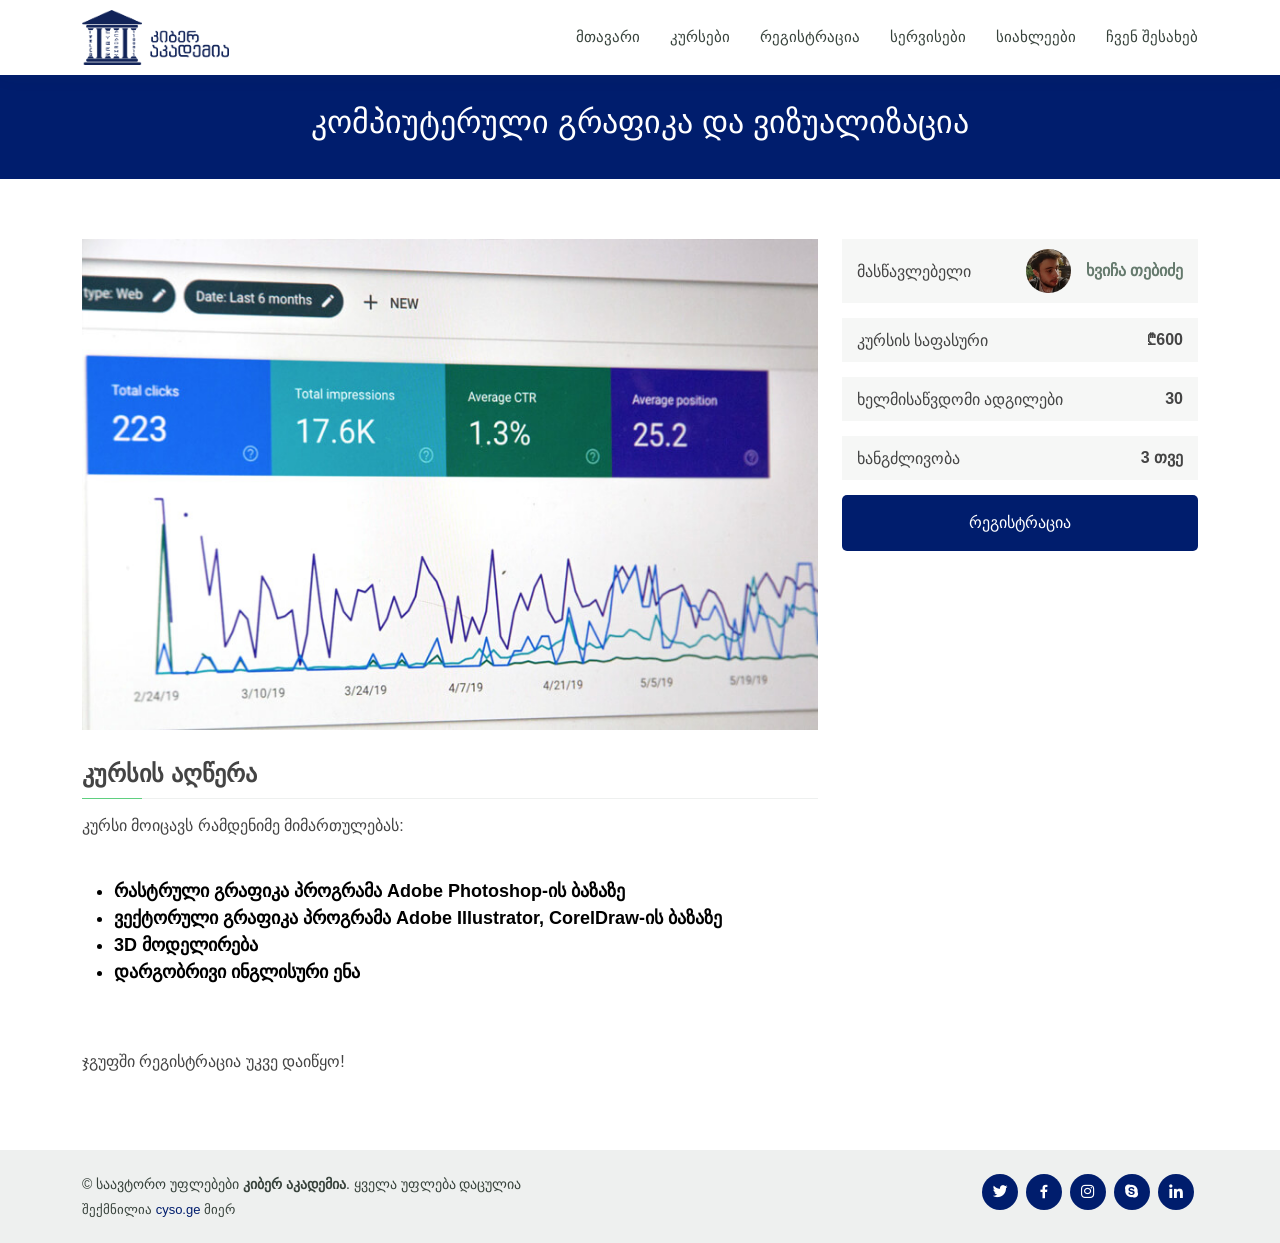
<file: computer-graphics-and-visualization.html>
<!DOCTYPE html>
<html lang="en">
  <head>
    <meta charset="utf-8" />
    <meta content="width=device-width, initial-scale=1.0" name="viewport" />

    <title>კომპიუტერული გრაფიკა და ვიზუალიზაცია - კიბერ აკადემია</title>
    <meta content="" name="description" />
    <meta content="" name="keywords" />

   
    <link
      href="https://scontent.ftbs6-2.fna.fbcdn.net/v/t1.6435-9/81455923_109970497196333_2400546003003375616_n.png?_nc_cat=109&ccb=1-5&_nc_sid=09cbfe&_nc_ohc=VAE3yk2oRosAX9ihmtq&_nc_ht=scontent.ftbs6-2.fna&oh=00_AT_U9pekPYX1jWx03bAO8-Yqa55BhMHHwJeGnOF30isZAA&oe=620E0287"
      rel="icon"
    />
    <link href="assets/img/apple-touch-icon.png" rel="apple-touch-icon" />

    <link
      href="https://fonts.googleapis.com/css?family=Open+Sans:300,300i,400,400i,600,600i,700,700i|Raleway:300,300i,400,400i,500,500i,600,600i,700,700i|Poppins:300,300i,400,400i,500,500i,600,600i,700,700i"
      rel="stylesheet"
    />

    <link href="assets/vendor/animate.css/animate.min.css" rel="stylesheet" />
    <link href="assets/vendor/aos/aos.css" rel="stylesheet" />
    <link
      href="assets/vendor/bootstrap/css/bootstrap.min.css"
      rel="stylesheet"
    />
    <link
      href="assets/vendor/bootstrap-icons/bootstrap-icons.css"
      rel="stylesheet"
    />
    <link href="assets/vendor/boxicons/css/boxicons.min.css" rel="stylesheet" />
    <link href="assets/vendor/remixicon/remixicon.css" rel="stylesheet" />
    <link href="assets/vendor/swiper/swiper-bundle.min.css" rel="stylesheet" />

    <link href="assets/css/style.css" rel="stylesheet" />
  </head>

  <body>
    <header id="header" class="fixed-top">
      <div class="container d-flex align-items-center">
        <h1 class="logo me-auto">
          <a href="index.html" style="color: #001d6d" class="mrgvlovani-caps"
            ><img src="./assets/img/logo.png" style="max-height: 55px"
          /></a>
        </h1>

        <nav id="navbar" class="navbar order-last order-lg-0">
          <ul>
            <li><a href="index.html">მთავარი</a></li>
            <li><a href="courses.html">კურსები</a></li>
            <li><a href="registration.html">რეგისტრაცია</a></li>
            <li><a href="service.html">სერვისები</a></li>
            <li><a href="events.html">სიახლეები</a></li>
            <li><a href="trainers.html">ჩვენ შესახებ</a></li>
          </ul>
          <i class="bi bi-list mobile-nav-toggle"></i>
        </nav>
      </div>
    </header>

    <main id="main">
      <!-- ======= Breadcrumbs ======= -->
      <div style="background: #001d6d" class="breadcrumbs" data-aos="fade-in">
        <div class="container">
          <h2>კომპიუტერული გრაფიკა და ვიზუალიზაცია</h2>
        </div>
      </div>
      <!-- End Breadcrumbs -->

      <!-- ======= Cource Details Section ======= -->
      <section id="course-details" class="course-details">
        <div class="container" data-aos="fade-up">
          <div class="row">
            <div class="col-lg-8">
              <img
                src="./assets/img/course-2.jpg"
                class="img-fluid"
                alt=""
              />
              <h3>კურსის აღწერა</h3>
              <p>
                კურსი მოიცავს რამდენიმე მიმართულებას:
                <br/><br/>
                <ul>
                    <li style="font-size: large; font-weight: bold; color: black;">რასტრული გრაფიკა პროგრამა Adobe Photoshop-ის ბაზაზე</li>
                    <li style="font-size: large; font-weight: bold; color: black;">ვექტორული გრაფიკა პროგრამა Adobe Illustrator, CorelDraw-ის ბაზაზე</li>
                    <li style="font-size: large; font-weight: bold; color: black;">3D მოდელირება</li>
                    <li style="font-size: large; font-weight: bold; color: black;">დარგობრივი ინგლისური ენა</li>
                </ul>
                <br/><br/>
                ჯგუფში რეგისტრაცია უკვე დაიწყო!
              </p>
            </div>
            <div class="col-lg-4">
              <div
                class="course-info d-flex justify-content-between align-items-center"
              >
                <h5>მასწავლებელი</h5>
                <p><a href="#"><img src="assets/img/110252199_2190086067804852_1660726219553345180_n.png" style="height: 44px; margin-right: 15px; border-radius: 50%;" />ხვიჩა თებიძე </a></p>
              </div>

              <div
                class="course-info d-flex justify-content-between align-items-center"
              >
                <h5>კურსის საფასური</h5>
                <p>₾600</p>
              </div>

              <div
                class="course-info d-flex justify-content-between align-items-center"
              >
                <h5>ხელმისაწვდომი ადგილები</h5>
                <p>30</p>
              </div>

              <div
                class="course-info d-flex justify-content-between align-items-center"
              >
                <h5>ხანგძლივობა</h5>
                <p>3 თვე</p>
              </div>
            <a href="./registration.html"><button style="background-color: #001d6d;border: none;outline: none; border-radius: 5px; color: white; padding: 1rem; width: 100%;">რეგისტრაცია</button></a>

            </div>
          </div>
        </div>
      </section>

      <footer id="footer">
        <div class="container d-md-flex py-4">
          <div class="me-md-auto text-center text-md-start">
            <div class="copyright">
              &copy; საავტორო უფლებები <strong><span>კიბერ აკადემია</span></strong
              >. ყველა უფლება დაცულია
            </div>
            <div class="credits">
              შექმნილია
              <a style="color: #001d6d" href="https://cyso.ge">cyso.ge</a> მიერ
            </div>
          </div>
          <div class="social-links text-center text-md-right pt-3 pt-md-0">
            <a style="background: #001d6d" href="#" class="twitter"
              ><i class="bx bxl-twitter"></i
            ></a>
            <a
              style="background: #001d6d"
              href="https://www.facebook.com/ltdcyberacademy/"
              class="facebook"
              ><i class="bx bxl-facebook"></i
            ></a>
            <a style="background: #001d6d" href="#" class="instagram"
              ><i class="bx bxl-instagram"></i
            ></a>
            <a style="background: #001d6d" href="#" class="google-plus"
              ><i class="bx bxl-skype"></i
            ></a>
            <a
              style="background: #001d6d"
              href="https://www.linkedin.com/company/cyber-academy-%E1%83%99%E1%83%98%E1%83%91%E1%83%94%E1%83%A0-%E1%83%90%E1%83%99%E1%83%90%E1%83%93%E1%83%94%E1%83%9B%E1%83%98%E1%83%90"
              class="linkedin"
              ><i class="bx bxl-linkedin"></i
            ></a>
          </div>
        </div>
      </footer>

    <div id="preloader">
      <img
      src="assets/img/271548024_1246367085856266_7676864575837123468_n.png"
      style="z-index: 999999999999999999999999999999; height: 150px"
    />
    </div>
    <a
      href="#"
      class="back-to-top d-flex align-items-center justify-content-center"
      ><i class="bi bi-arrow-up-short"></i
    ></a>

    <!-- Vendor JS Files -->
    <script src="assets/vendor/purecounter/purecounter.js"></script>
    <script src="assets/vendor/aos/aos.js"></script>
    <script src="assets/vendor/bootstrap/js/bootstrap.bundle.min.js"></script>
    <script src="assets/vendor/swiper/swiper-bundle.min.js"></script>
    <script src="assets/vendor/php-email-form/validate.js"></script>

    <!-- Template Main JS File -->
    <script src="assets/js/main.js"></script>
  </body>
</html>
</file>
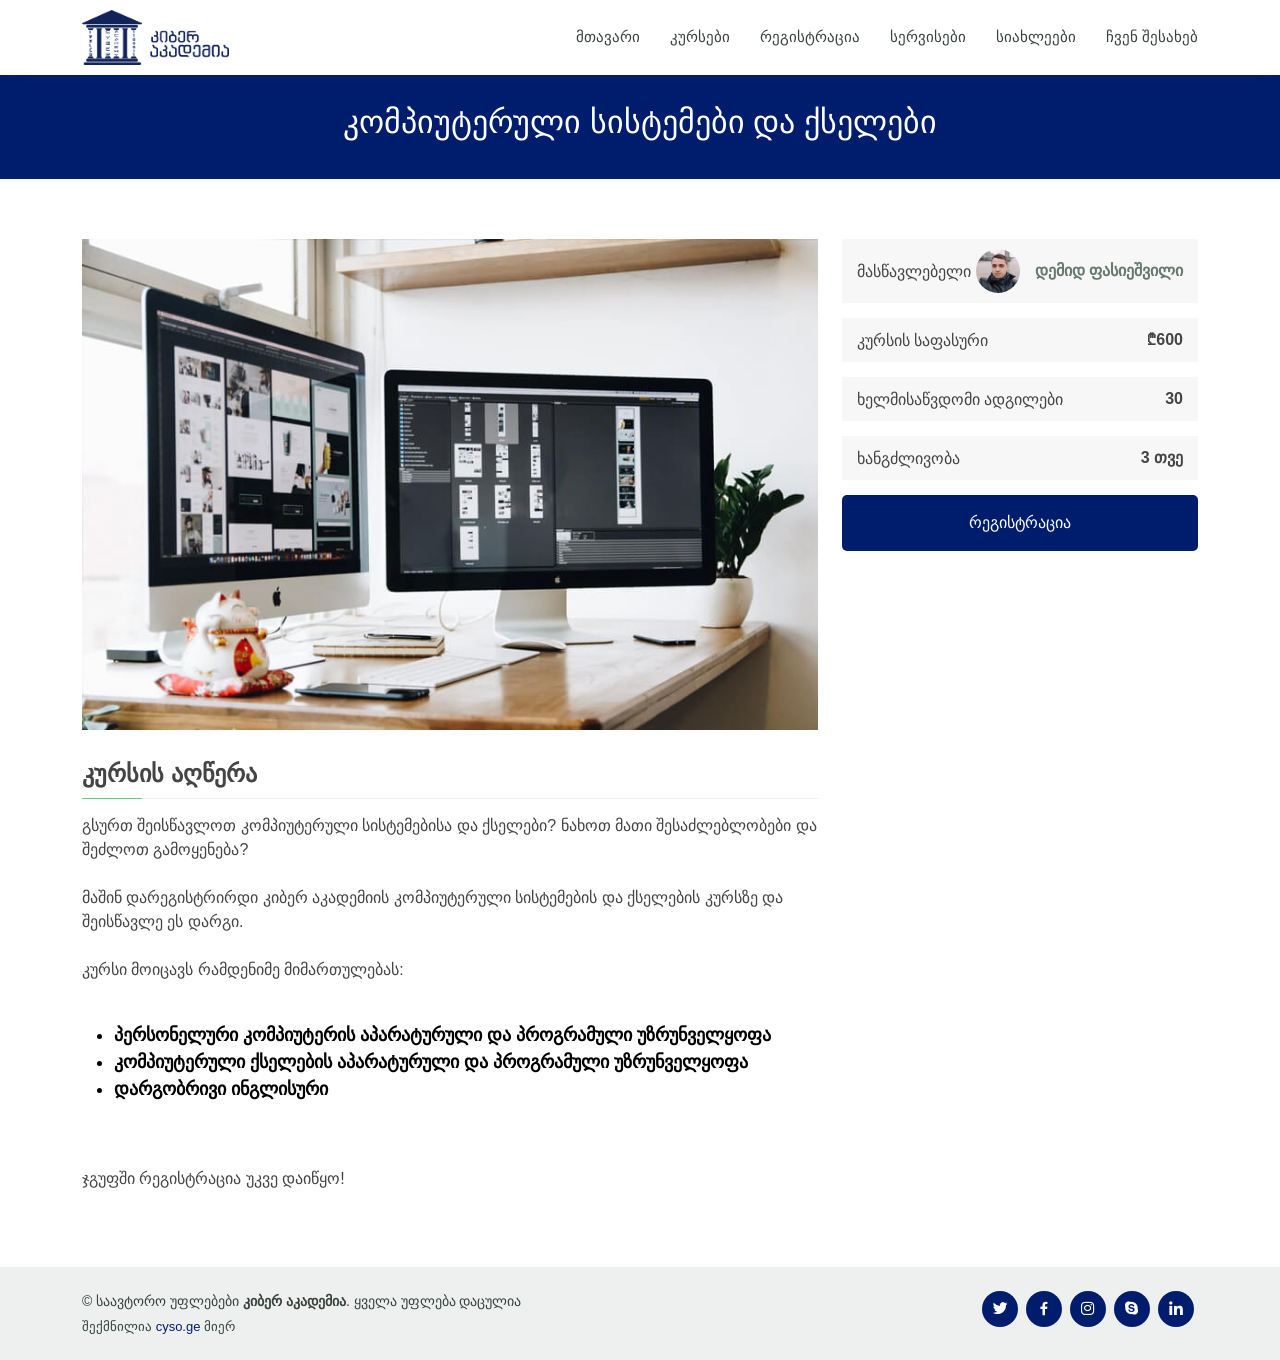
<file: computer-systems-and-networks.html>
<!DOCTYPE html>
<html lang="en">
  <head>
    <meta charset="utf-8" />
    <meta content="width=device-width, initial-scale=1.0" name="viewport" />

    <title>კომპიუტერული სისტემები და ქსელები - კიბერ აკადემია</title>
    <meta content="" name="description" />
    <meta content="" name="keywords" />

   
    <link
      href="https://scontent.ftbs6-2.fna.fbcdn.net/v/t1.6435-9/81455923_109970497196333_2400546003003375616_n.png?_nc_cat=109&ccb=1-5&_nc_sid=09cbfe&_nc_ohc=VAE3yk2oRosAX9ihmtq&_nc_ht=scontent.ftbs6-2.fna&oh=00_AT_U9pekPYX1jWx03bAO8-Yqa55BhMHHwJeGnOF30isZAA&oe=620E0287"
      rel="icon"
    />
    <link href="assets/img/apple-touch-icon.png" rel="apple-touch-icon" />

    <link
      href="https://fonts.googleapis.com/css?family=Open+Sans:300,300i,400,400i,600,600i,700,700i|Raleway:300,300i,400,400i,500,500i,600,600i,700,700i|Poppins:300,300i,400,400i,500,500i,600,600i,700,700i"
      rel="stylesheet"
    />

    <link href="assets/vendor/animate.css/animate.min.css" rel="stylesheet" />
    <link href="assets/vendor/aos/aos.css" rel="stylesheet" />
    <link
      href="assets/vendor/bootstrap/css/bootstrap.min.css"
      rel="stylesheet"
    />
    <link
      href="assets/vendor/bootstrap-icons/bootstrap-icons.css"
      rel="stylesheet"
    />
    <link href="assets/vendor/boxicons/css/boxicons.min.css" rel="stylesheet" />
    <link href="assets/vendor/remixicon/remixicon.css" rel="stylesheet" />
    <link href="assets/vendor/swiper/swiper-bundle.min.css" rel="stylesheet" />

    <link href="assets/css/style.css" rel="stylesheet" />
  </head>

  <body>
    <header id="header" class="fixed-top">
      <div class="container d-flex align-items-center">
        <h1 class="logo me-auto">
          <a href="index.html" style="color: #001d6d" class="mrgvlovani-caps"
            ><img src="./assets/img/logo.png" style="max-height: 55px"
          /></a>
        </h1>

        <nav id="navbar" class="navbar order-last order-lg-0">
          <ul>
            <li><a href="index.html">მთავარი</a></li>
            <li><a href="courses.html">კურსები</a></li>
            <li><a href="registration.html">რეგისტრაცია</a></li>
            <li><a href="service.html">სერვისები</a></li>
            <li><a href="events.html">სიახლეები</a></li>
            <li><a href="trainers.html">ჩვენ შესახებ</a></li>
          </ul>
          <i class="bi bi-list mobile-nav-toggle"></i>
        </nav>
      </div>
    </header>

    <main id="main">
      <!-- ======= Breadcrumbs ======= -->
      <div style="background: #001d6d" class="breadcrumbs" data-aos="fade-in">
        <div class="container">
          <h2>კომპიუტერული სისტემები და ქსელები</h2>
        </div>
      </div>
      <!-- End Breadcrumbs -->

      <!-- ======= Cource Details Section ======= -->
      <section id="course-details" class="course-details">
        <div class="container" data-aos="fade-up">
          <div class="row">
            <div class="col-lg-8">
              <img
                src="./assets/img/course-1.jpg"
                class="img-fluid"
                alt=""
              />
              <h3>კურსის აღწერა</h3>
              <p>
                გსურთ შეისწავლოთ კომპიუტერული სისტემებისა და ქსელები? ნახოთ მათი
                შესაძლებლობები და შეძლოთ გამოყენება?
                <br /><br />
                მაშინ დარეგისტრირდი კიბერ აკადემიის კომპიუტერული სისტემების და
                ქსელების კურსზე და შეისწავლე ეს დარგი.
                <br /><br />
                კურსი მოიცავს რამდენიმე მიმართულებას:
                <br/><br/>
                <ul>
                  <li style="font-size: large; font-weight: bold; color: black;">პერსონელური კომპიუტერის აპარატურული და პროგრამული უზრუნველყოფა</li>
                  <li style="font-size: large; font-weight: bold; color: black;">კომპიუტერული ქსელების აპარატურული და პროგრამული უზრუნველყოფა</li>
                  <li style="font-size: large; font-weight: bold; color: black;">დარგობრივი ინგლისური</li>
                </ul>
                <br/><br/>
                ჯგუფში რეგისტრაცია უკვე დაიწყო!
              </p>
            </div>
            <div class="col-lg-4">
              <div
                class="course-info d-flex justify-content-between align-items-center"
              >
                <h5>მასწავლებელი</h5>
                <p><a href="#"><img src="assets/img/demid-800x800.jpeg" style="height: 44px; margin-right: 15px; border-radius: 50%;" />დემიდ ფასიეშვილი </a></p>
              </div>

              <div
                class="course-info d-flex justify-content-between align-items-center"
              >
                <h5>კურსის საფასური</h5>
                <p>₾600</p>
              </div>

              <div
                class="course-info d-flex justify-content-between align-items-center"
              >
                <h5>ხელმისაწვდომი ადგილები</h5>
                <p>30</p>
              </div>

              <div
                class="course-info d-flex justify-content-between align-items-center"
              >
                <h5>ხანგძლივობა</h5>
                <p>3 თვე</p>
              </div>

            <a href="./registration.html"><button style="background-color: #001d6d;border: none;outline: none; border-radius: 5px; color: white; padding: 1rem; width: 100%;">რეგისტრაცია</button></a>
            </div>
          </div>
        </div>
      </section>

      <footer id="footer">
        <div class="container d-md-flex py-4">
          <div class="me-md-auto text-center text-md-start">
            <div class="copyright">
              &copy; საავტორო უფლებები <strong><span>კიბერ აკადემია</span></strong
              >. ყველა უფლება დაცულია
            </div>
            <div class="credits">
              შექმნილია
              <a style="color: #001d6d" href="https://cyso.ge">cyso.ge</a> მიერ
            </div>
          </div>
          <div class="social-links text-center text-md-right pt-3 pt-md-0">
            <a style="background: #001d6d" href="#" class="twitter"
              ><i class="bx bxl-twitter"></i
            ></a>
            <a
              style="background: #001d6d"
              href="https://www.facebook.com/ltdcyberacademy/"
              class="facebook"
              ><i class="bx bxl-facebook"></i
            ></a>
            <a style="background: #001d6d" href="#" class="instagram"
              ><i class="bx bxl-instagram"></i
            ></a>
            <a style="background: #001d6d" href="#" class="google-plus"
              ><i class="bx bxl-skype"></i
            ></a>
            <a
              style="background: #001d6d"
              href="https://www.linkedin.com/company/cyber-academy-%E1%83%99%E1%83%98%E1%83%91%E1%83%94%E1%83%A0-%E1%83%90%E1%83%99%E1%83%90%E1%83%93%E1%83%94%E1%83%9B%E1%83%98%E1%83%90"
              class="linkedin"
              ><i class="bx bxl-linkedin"></i
            ></a>
          </div>
        </div>
      </footer>

    <div id="preloader">
      <img
      src="assets/img/271548024_1246367085856266_7676864575837123468_n.png"
      style="z-index: 999999999999999999999999999999; height: 150px"
    />
    </div>
    <a
      href="#"
      class="back-to-top d-flex align-items-center justify-content-center"
      ><i class="bi bi-arrow-up-short"></i
    ></a>

    <!-- Vendor JS Files -->
    <script src="assets/vendor/purecounter/purecounter.js"></script>
    <script src="assets/vendor/aos/aos.js"></script>
    <script src="assets/vendor/bootstrap/js/bootstrap.bundle.min.js"></script>
    <script src="assets/vendor/swiper/swiper-bundle.min.js"></script>
    <script src="assets/vendor/php-email-form/validate.js"></script>

    <!-- Template Main JS File -->
    <script src="assets/js/main.js"></script>
  </body>
</html>
</file>
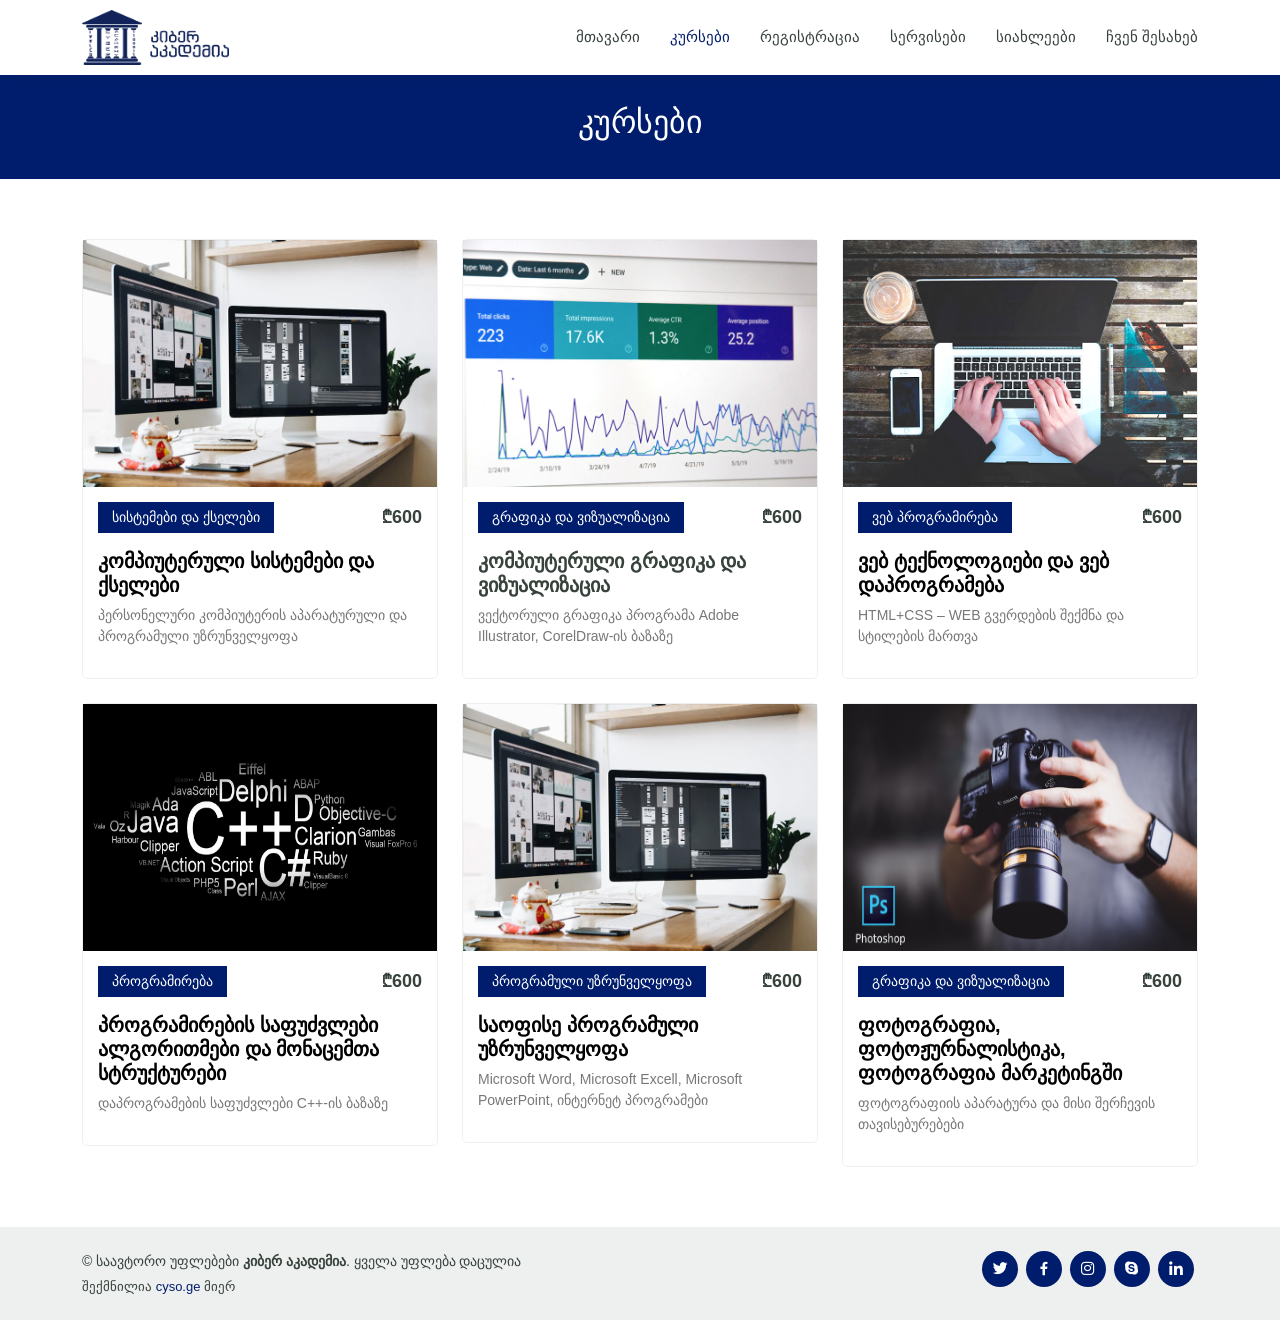
<file: courses.html>
<!DOCTYPE html>
<html lang="en">
  <head>
    <meta charset="utf-8" />
    <meta content="width=device-width, initial-scale=1.0" name="viewport" />

    <title>კურსები - კიბერ აკადემია</title>
    <meta content="" name="description" />
    <meta content="" name="keywords" />

    
    <link
      href="https://scontent.ftbs6-2.fna.fbcdn.net/v/t1.6435-9/81455923_109970497196333_2400546003003375616_n.png?_nc_cat=109&ccb=1-5&_nc_sid=09cbfe&_nc_ohc=VAE3yk2oRosAX9ihmtq&_nc_ht=scontent.ftbs6-2.fna&oh=00_AT_U9pekPYX1jWx03bAO8-Yqa55BhMHHwJeGnOF30isZAA&oe=620E0287"
      rel="icon"
    />
    <link href="assets/img/apple-touch-icon.png" rel="apple-touch-icon" />

    <link
      href="https://fonts.googleapis.com/css?family=Open+Sans:300,300i,400,400i,600,600i,700,700i|Raleway:300,300i,400,400i,500,500i,600,600i,700,700i|Poppins:300,300i,400,400i,500,500i,600,600i,700,700i"
      rel="stylesheet"
    />

    <link href="assets/vendor/animate.css/animate.min.css" rel="stylesheet" />
    <link href="assets/vendor/aos/aos.css" rel="stylesheet" />
    <link
      href="assets/vendor/bootstrap/css/bootstrap.min.css"
      rel="stylesheet"
    />
    <link
      href="assets/vendor/bootstrap-icons/bootstrap-icons.css"
      rel="stylesheet"
    />
    <link href="assets/vendor/boxicons/css/boxicons.min.css" rel="stylesheet" />
    <link href="assets/vendor/remixicon/remixicon.css" rel="stylesheet" />
    <link href="assets/vendor/swiper/swiper-bundle.min.css" rel="stylesheet" />

    <link href="assets/css/style.css" rel="stylesheet" />
  </head>

  <body>
    <header id="header" class="fixed-top">
      <div class="container d-flex align-items-center">
        <h1 class="logo me-auto">
          <a href="index.html" style="color: #001d6d" class="mrgvlovani-caps"
            ><img src="./assets/img/logo.png" style="max-height: 55px"
          /></a>
        </h1>

        <nav id="navbar" class="navbar order-last order-lg-0">
          <ul>
            <li><a href="index.html">მთავარი</a></li>
            <li><a class="active" href="courses.html">კურსები</a></li>
            <li><a href="registration.html">რეგისტრაცია</a></li>
            <li><a href="service.html">სერვისები</a></li>
            <li><a href="events.html">სიახლეები</a></li>
            <li><a href="trainers.html">ჩვენ შესახებ</a></li>
          </ul>
          <i class="bi bi-list mobile-nav-toggle"></i>
        </nav>
      </div>
    </header>

    <main id="main" data-aos="fade-in">
      <div style="background: #001d6d" class="breadcrumbs">
        <div class="container">
          <h2>კურსები</h2>
        </div>
      </div>

      <section id="popular-courses" class="courses">
        <div class="container" data-aos="fade-up">
          <div class="row" data-aos="zoom-in" data-aos-delay="100">
            <div class="col-lg-4 col-md-6 d-flex align-items-stretch">
              <a href="computer-systems-and-networks.html">
                <div class="course-item">
                  <img
                    src="assets/img/course-1.jpg"
                    class="img-fluid"
                    alt="..."
                  />
                  <div class="course-content">
                    <div
                      class="d-flex justify-content-between align-items-center mb-3"
                    >
                      <h4 style="background: #001d6d">სისტემები და ქსელები</h4>
                      <p class="price">₾600</p>
                    </div>

                    <h3 style="color: black">
                      კომპიუტერული სისტემები და ქსელები
                    </h3>
                    <p>
                      პერსონელური კომპიუტერის აპარატურული და პროგრამული
                      უზრუნველყოფა
                    </p>
                  </div>
                </div>
              </a>
            </div>

            <div
              class="col-lg-4 col-md-6 d-flex align-items-stretch mt-4 mt-md-0"
            >
              <a href="computer-graphics-and-visualization.html">
                <div class="course-item">
                  <img
                    src="assets/img/course-2.jpg"
                    class="img-fluid"
                    alt="..."
                  />
                  <div class="course-content">
                    <div
                      class="d-flex justify-content-between align-items-center mb-3"
                    >
                      <h4 style="background: #001d6d">გრაფიკა და ვიზუალიზაცია</h4>
                      <p class="price">₾600</p>
                    </div>
  
                    <h3 style="color: black;">
                      კომპიუტერული გრაფიკა და ვიზუალიზაცია
                      </a>
                    </h3>
                    <p>
                      ვექტორული გრაფიკა პროგრამა Adobe Illustrator, CorelDraw-ის
                      ბაზაზე
                    </p>
                  </div>
                </div>
              </a>
            </div>

            <div
              class="col-lg-4 col-md-6 d-flex align-items-stretch mt-4 mt-lg-0"
            >
            <a href="web-programming.html">
              <div class="course-item">
                <img
                  src="assets/img/course-3.jpg"
                  class="img-fluid"
                  alt="..."
                />
                <div class="course-content">
                  <div
                    class="d-flex justify-content-between align-items-center mb-3"
                  >
                    <h4 style="background: #001d6d">ვებ პროგრამირება</h4>
                    <p class="price">₾600</p>
                  </div>

                  <h3 style="color: black;">
                    ვებ ტექნოლოგიები და ვებ დაპროგრამება
                  </h3>
                  <p>HTML+CSS – WEB გვერდების შექმნა და სტილების მართვა</p>
                </div>
              </div>
            </a>
            </div>

            <div class="col-lg-4 col-md-6 d-flex align-items-stretch mt-4">
              <a href="programming-fundamentals.html">
              <div class="course-item">
                <img
                  src="assets/img/course-img1.jpeg"
                  class="img-fluid"
                  alt="..."
                />
                <div class="course-content">
                  <div
                    class="d-flex justify-content-between align-items-center mb-3"
                  >
                    <h4 style="background: #001d6d">პროგრამირება</h4>
                    <p class="price">₾600</p>
                  </div>

                  <h3 style="color: black;">
                    პროგრამირების საფუძვლები ალგორითმები და მონაცემთა
                      სტრუქტურები
                  </h3>
                  <p>დაპროგრამების საფუძვლები C++-ის ბაზაზე</p>
                </div>
              </div>
              </a>
            </div>

            <div class="col-lg-4 col-md-6 d-flex align-items-stretch mt-4">
              <a href="office-software.html">
                      <div class="course-item">
                <img
                  src="assets/img/course-1.jpg"
                  class="img-fluid"
                  alt="..."
                />
                <div class="course-content">
                  <div
                    class="d-flex justify-content-between align-items-center mb-3"
                  >
                    <h4 style="background: #001d6d">პროგრამული უზრუნველყოფა</h4>
                    <p class="price">₾600</p>
                  </div>

                  <h3 style="color: black;">
                    საოფისე პროგრამული უზრუნველყოფა
                  </h3>
                  <p>
                    Microsoft Word, Microsoft Excell, Microsoft PowerPoint,
                    ინტერნეტ პროგრამები
                  </p>
                </div>
              </div>
            </a>
            </div>

            <div class="col-lg-4 col-md-6 d-flex align-items-stretch mt-4">
              <a href="photography.html">
              <div class="course-item">
                <img
                  src="assets/img/course-img2.jpeg"
                  class="img-fluid"
                  alt="..."
                />
                <div class="course-content">
                  <div
                    class="d-flex justify-content-between align-items-center mb-3"
                  >
                    <h4 style="background: #001d6d">გრაფიკა და ვიზუალიზაცია</h4>
                    <p class="price">₾600</p>
                  </div>

                  <h3 style="color: black;">
                   ფოტოგრაფია, ფოტოჟურნალისტიკა, ფოტოგრაფია მარკეტინგში
                  </h3>
                  <p>ფოტოგრაფიის აპარატურა და მისი შერჩევის თავისებურებები</p>
                </div>
              </div>
            </a>
            </div>
          </div>
        </div>
      </section>
    </main>

    <footer id="footer">
      <div class="container d-md-flex py-4">
        <div class="me-md-auto text-center text-md-start">
          <div class="copyright">
            &copy; საავტორო უფლებები <strong><span>კიბერ აკადემია</span></strong
            >. ყველა უფლება დაცულია
          </div>
          <div class="credits">
            შექმნილია
            <a style="color: #001d6d" href="https://cyso.ge">cyso.ge</a> მიერ
          </div>
        </div>
        <div class="social-links text-center text-md-right pt-3 pt-md-0">
          <a style="background: #001d6d" href="#" class="twitter"
            ><i class="bx bxl-twitter"></i
          ></a>
          <a
            style="background: #001d6d"
            href="https://www.facebook.com/ltdcyberacademy/"
            class="facebook"
            ><i class="bx bxl-facebook"></i
          ></a>
          <a style="background: #001d6d" href="#" class="instagram"
            ><i class="bx bxl-instagram"></i
          ></a>
          <a style="background: #001d6d" href="#" class="google-plus"
            ><i class="bx bxl-skype"></i
          ></a>
          <a
            style="background: #001d6d"
            href="https://www.linkedin.com/company/cyber-academy-%E1%83%99%E1%83%98%E1%83%91%E1%83%94%E1%83%A0-%E1%83%90%E1%83%99%E1%83%90%E1%83%93%E1%83%94%E1%83%9B%E1%83%98%E1%83%90"
            class="linkedin"
            ><i class="bx bxl-linkedin"></i
          ></a>
        </div>
      </div>
    </footer>

    <div id="preloader">
      <img
        src="assets/img/271548024_1246367085856266_7676864575837123468_n.png"
        style="z-index: 999999999999999999999999999999; height: 150px"
      />
    </div>
    <a
      href="#"
      class="back-to-top d-flex align-items-center justify-content-center"
      ><i class="bi bi-arrow-up-short"></i
    ></a>

    <script src="assets/vendor/purecounter/purecounter.js"></script>
    <script src="assets/vendor/aos/aos.js"></script>
    <script src="assets/vendor/bootstrap/js/bootstrap.bundle.min.js"></script>
    <script src="assets/vendor/swiper/swiper-bundle.min.js"></script>
    <script src="assets/vendor/php-email-form/validate.js"></script>

    <script src="assets/js/main.js"></script>
  </body>
</html>
</file>
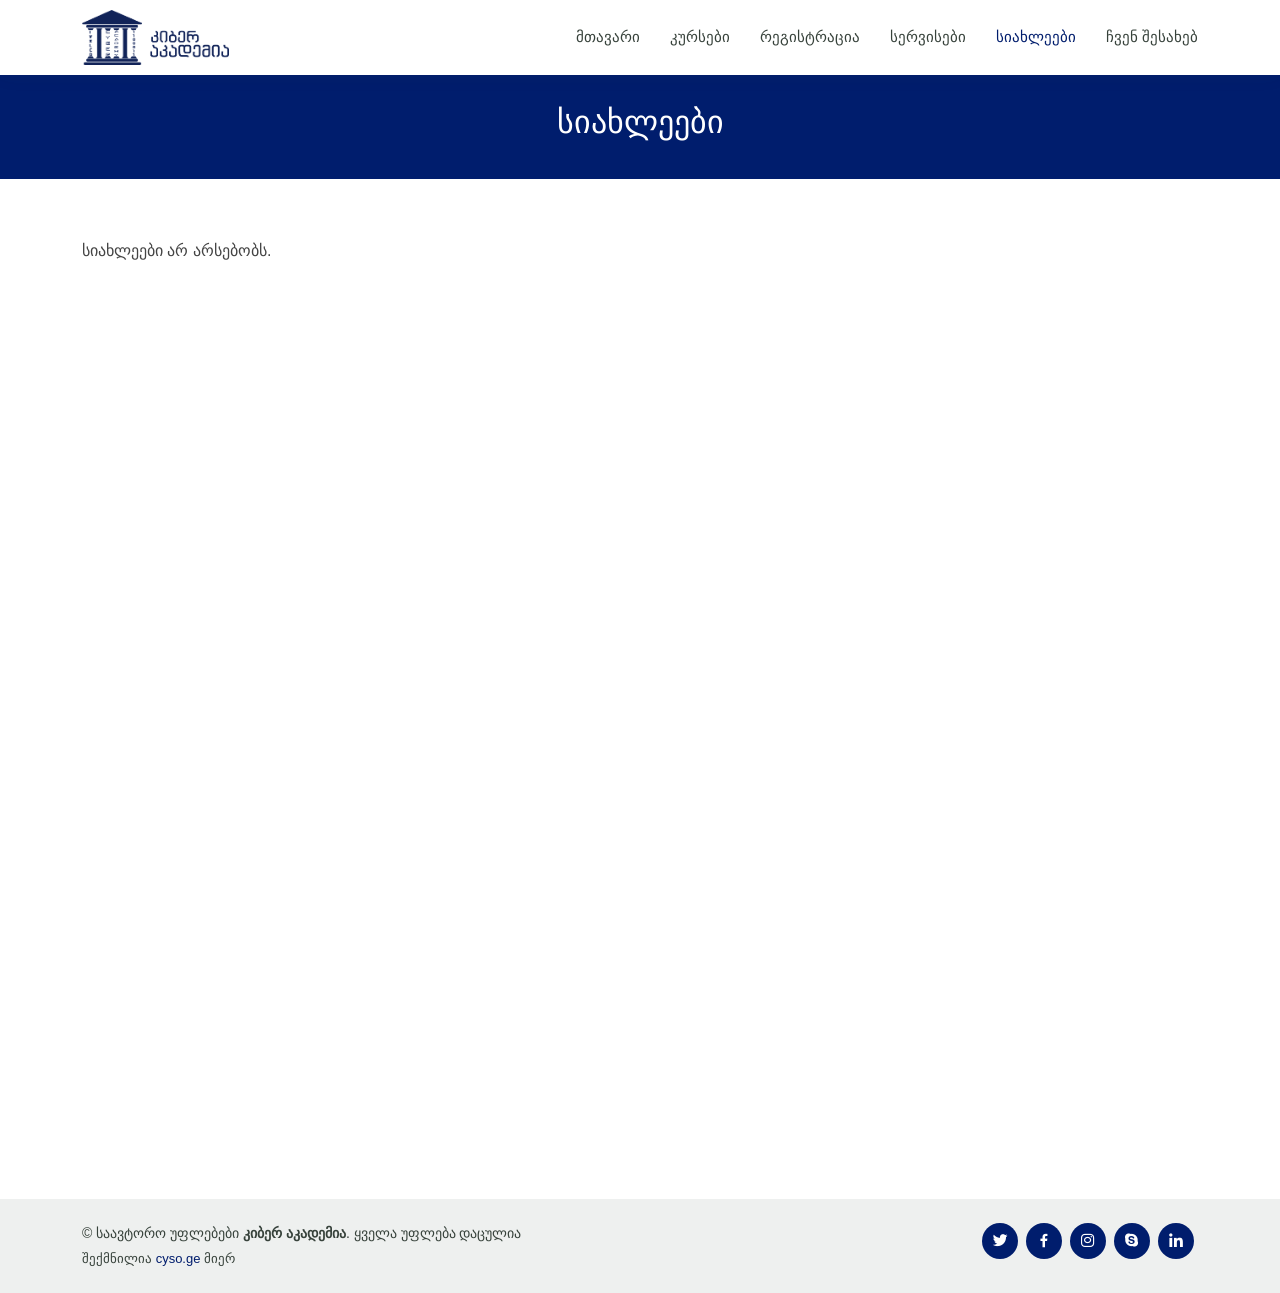
<file: events.html>
<!DOCTYPE html>
<html lang="en">
  <head>
    <meta charset="utf-8" />
    <meta content="width=device-width, initial-scale=1.0" name="viewport" />

    <title>სიახლეები - კიბერ აკადემია</title>
    <meta content="" name="description" />
    <meta content="" name="keywords" />

    <link
      href="https://scontent.ftbs6-2.fna.fbcdn.net/v/t1.6435-9/81455923_109970497196333_2400546003003375616_n.png?_nc_cat=109&ccb=1-5&_nc_sid=09cbfe&_nc_ohc=VAE3yk2oRosAX9ihmtq&_nc_ht=scontent.ftbs6-2.fna&oh=00_AT_U9pekPYX1jWx03bAO8-Yqa55BhMHHwJeGnOF30isZAA&oe=620E0287"
      rel="icon"
    />
    <link href="assets/img/apple-touch-icon.png" rel="apple-touch-icon" />

    <link
      href="https://fonts.googleapis.com/css?family=Open+Sans:300,300i,400,400i,600,600i,700,700i|Raleway:300,300i,400,400i,500,500i,600,600i,700,700i|Poppins:300,300i,400,400i,500,500i,600,600i,700,700i"
      rel="stylesheet"
    />

    <link href="assets/vendor/animate.css/animate.min.css" rel="stylesheet" />
    <link href="assets/vendor/aos/aos.css" rel="stylesheet" />
    <link
      href="assets/vendor/bootstrap/css/bootstrap.min.css"
      rel="stylesheet"
    />
    <link
      href="assets/vendor/bootstrap-icons/bootstrap-icons.css"
      rel="stylesheet"
    />
    <link href="assets/vendor/boxicons/css/boxicons.min.css" rel="stylesheet" />
    <link href="assets/vendor/remixicon/remixicon.css" rel="stylesheet" />
    <link href="assets/vendor/swiper/swiper-bundle.min.css" rel="stylesheet" />

    <link href="assets/css/style.css" rel="stylesheet" />
  </head>

  <body>
    <header id="header" class="fixed-top">
      <div class="container d-flex align-items-center">
        <h1 class="logo me-auto">
          <a href="index.html" style="color: #001d6d" class="mrgvlovani-caps"
            ><img src="./assets/img/logo.png" style="max-height: 55px"
          /></a>
        </h1>

        <nav id="navbar" class="navbar order-last order-lg-0">
          <ul>
            <li><a href="index.html">მთავარი</a></li>
            <li><a href="courses.html">კურსები</a></li>
            <li><a href="registration.html">რეგისტრაცია</a></li>
            <li><a href="service.html">სერვისები</a></li>
            <li><a class="active" href="events.html">სიახლეები</a></li>
            <li><a href="trainers.html">ჩვენ შესახებ</a></li>
          </ul>
          <i class="bi bi-list mobile-nav-toggle"></i>
        </nav>
      </div>
    </header>

    <main id="main">
      <!-- ======= Breadcrumbs ======= -->
      <div
        style="background-color: #001d6d"
        class="breadcrumbs"
        data-aos="fade-in"
      >
        <div class="container">
          <h2>სიახლეები</h2>
        </div>
      </div>
      <section id="events" class="events">
        <div class="container" style="height: 100vh">
          <p>სიახლეები არ არსებობს.</p>
        </div>
      </section>
    </main>

    <footer id="footer">
      <div class="container d-md-flex py-4">
        <div class="me-md-auto text-center text-md-start">
          <div class="copyright">
            &copy; საავტორო უფლებები <strong><span>კიბერ აკადემია</span></strong
            >. ყველა უფლება დაცულია
          </div>
          <div class="credits">
            შექმნილია
            <a style="color: #001d6d" href="https://cyso.ge">cyso.ge</a> მიერ
          </div>
        </div>
        <div class="social-links text-center text-md-right pt-3 pt-md-0">
          <a style="background: #001d6d" href="#" class="twitter"
            ><i class="bx bxl-twitter"></i
          ></a>
          <a
            style="background: #001d6d"
            href="https://www.facebook.com/ltdcyberacademy/"
            class="facebook"
            ><i class="bx bxl-facebook"></i
          ></a>
          <a style="background: #001d6d" href="#" class="instagram"
            ><i class="bx bxl-instagram"></i
          ></a>
          <a style="background: #001d6d" href="#" class="google-plus"
            ><i class="bx bxl-skype"></i
          ></a>
          <a
            style="background: #001d6d"
            href="https://www.linkedin.com/company/cyber-academy-%E1%83%99%E1%83%98%E1%83%91%E1%83%94%E1%83%A0-%E1%83%90%E1%83%99%E1%83%90%E1%83%93%E1%83%94%E1%83%9B%E1%83%98%E1%83%90"
            class="linkedin"
            ><i class="bx bxl-linkedin"></i
          ></a>
        </div>
      </div>
    </footer>

    <div id="preloader">
      <img
        src="assets/img/271548024_1246367085856266_7676864575837123468_n.png"
        style="z-index: 999999999999999999999999999999; height: 150px"
      />
    </div>
    <a
      href="#"
      class="back-to-top d-flex align-items-center justify-content-center"
      ><i class="bi bi-arrow-up-short"></i
    ></a>

    <script src="assets/vendor/purecounter/purecounter.js"></script>
    <script src="assets/vendor/aos/aos.js"></script>
    <script src="assets/vendor/bootstrap/js/bootstrap.bundle.min.js"></script>
    <script src="assets/vendor/swiper/swiper-bundle.min.js"></script>
    <script src="assets/vendor/php-email-form/validate.js"></script>

    <script src="assets/js/main.js"></script>
  </body>
</html>
</file>
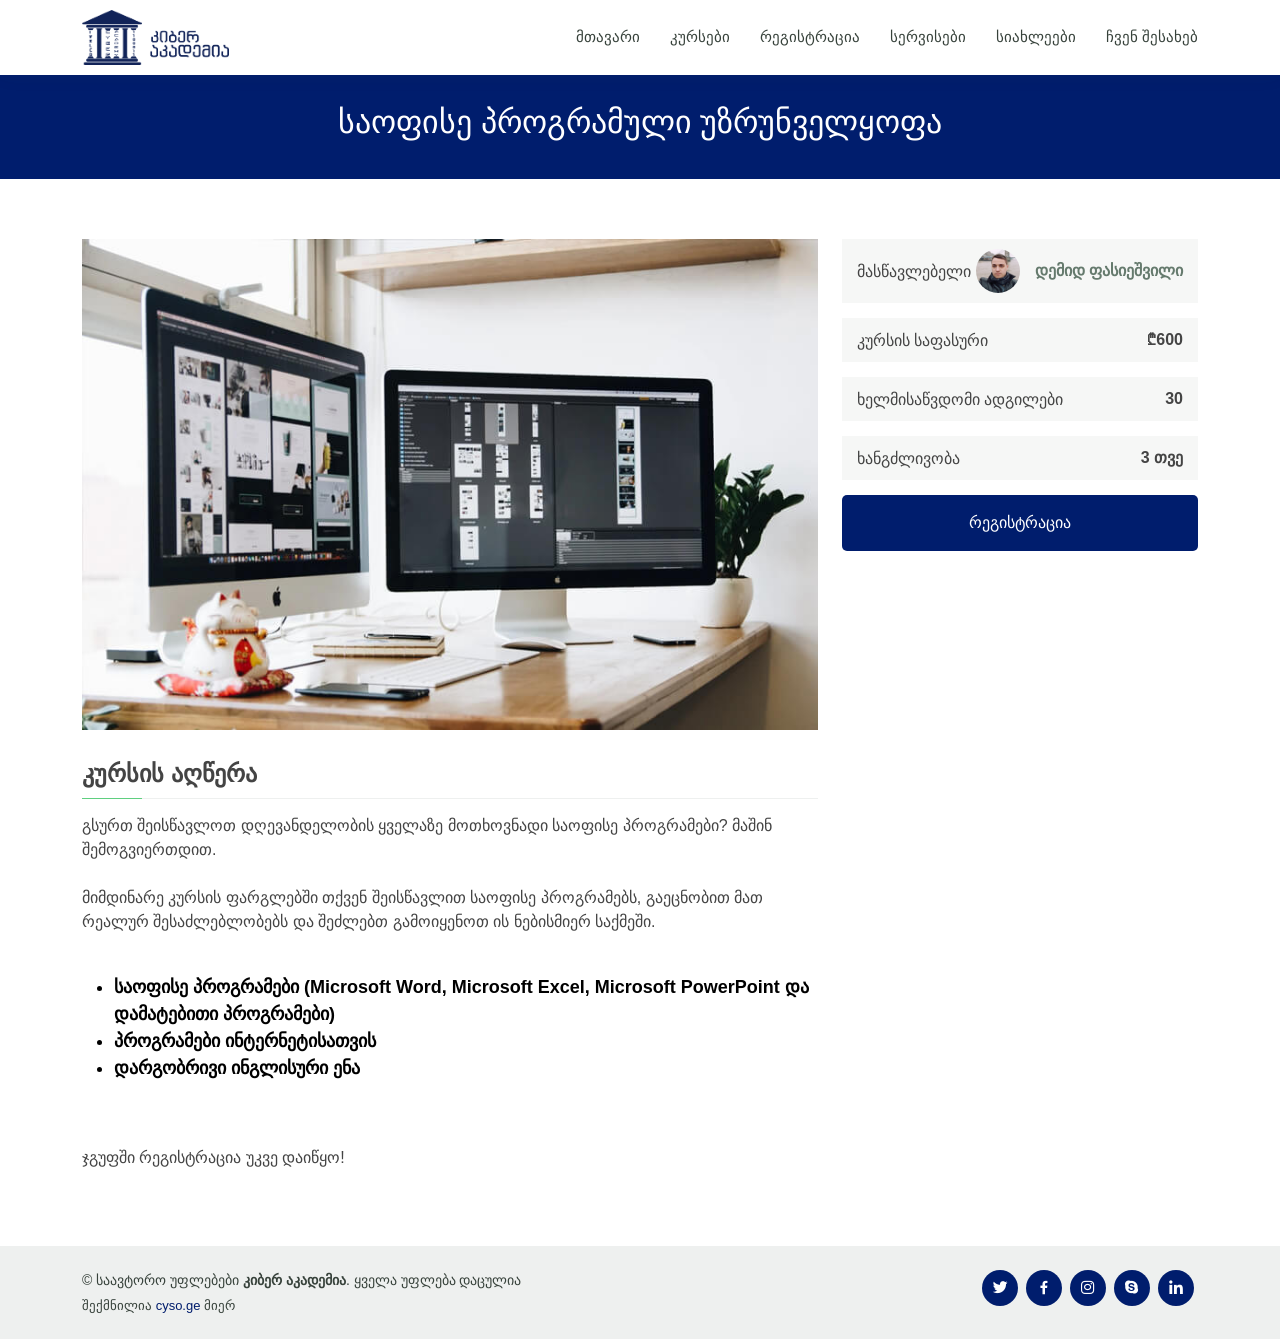
<file: office-software.html>
<!DOCTYPE html>
<html lang="en">
  <head>
    <meta charset="utf-8" />
    <meta content="width=device-width, initial-scale=1.0" name="viewport" />

    <title>საოფისე პროგრამული უზრუნველყოფა - კიბერ აკადემია</title>
    <meta content="" name="description" />
    <meta content="" name="keywords" />

    
    <link
      href="https://scontent.ftbs6-2.fna.fbcdn.net/v/t1.6435-9/81455923_109970497196333_2400546003003375616_n.png?_nc_cat=109&ccb=1-5&_nc_sid=09cbfe&_nc_ohc=VAE3yk2oRosAX9ihmtq&_nc_ht=scontent.ftbs6-2.fna&oh=00_AT_U9pekPYX1jWx03bAO8-Yqa55BhMHHwJeGnOF30isZAA&oe=620E0287"
      rel="icon"
    />
    <link href="assets/img/apple-touch-icon.png" rel="apple-touch-icon" />

    <link
      href="https://fonts.googleapis.com/css?family=Open+Sans:300,300i,400,400i,600,600i,700,700i|Raleway:300,300i,400,400i,500,500i,600,600i,700,700i|Poppins:300,300i,400,400i,500,500i,600,600i,700,700i"
      rel="stylesheet"
    />

    <link href="assets/vendor/animate.css/animate.min.css" rel="stylesheet" />
    <link href="assets/vendor/aos/aos.css" rel="stylesheet" />
    <link
      href="assets/vendor/bootstrap/css/bootstrap.min.css"
      rel="stylesheet"
    />
    <link
      href="assets/vendor/bootstrap-icons/bootstrap-icons.css"
      rel="stylesheet"
    />
    <link href="assets/vendor/boxicons/css/boxicons.min.css" rel="stylesheet" />
    <link href="assets/vendor/remixicon/remixicon.css" rel="stylesheet" />
    <link href="assets/vendor/swiper/swiper-bundle.min.css" rel="stylesheet" />

    <link href="assets/css/style.css" rel="stylesheet" />
  </head>

  <body>
    <header id="header" class="fixed-top">
      <div class="container d-flex align-items-center">
        <h1 class="logo me-auto">
          <a href="index.html" style="color: #001d6d" class="mrgvlovani-caps"
            ><img src="./assets/img/logo.png" style="max-height: 55px"
          /></a>
        </h1>

        <nav id="navbar" class="navbar order-last order-lg-0">
          <ul>
            <li><a href="index.html">მთავარი</a></li>
            <li><a href="courses.html">კურსები</a></li>
            <li><a href="registration.html">რეგისტრაცია</a></li>
            <li><a href="service.html">სერვისები</a></li>
            <li><a href="events.html">სიახლეები</a></li>
            <li><a href="trainers.html">ჩვენ შესახებ</a></li>
          </ul>
          <i class="bi bi-list mobile-nav-toggle"></i>
        </nav>
      </div>
    </header>

    <main id="main">
      <!-- ======= Breadcrumbs ======= -->
      <div style="background: #001d6d" class="breadcrumbs" data-aos="fade-in">
        <div class="container">
          <h2>საოფისე პროგრამული უზრუნველყოფა</h2>
        </div>
      </div>
      <!-- End Breadcrumbs -->

      <!-- ======= Cource Details Section ======= -->
      <section id="course-details" class="course-details">
        <div class="container" data-aos="fade-up">
          <div class="row">
            <div class="col-lg-8">
              <img
                src="./assets/img/course-1.jpg"
                class="img-fluid"
                alt=""
              />
              <h3>კურსის აღწერა</h3>
              <p>
                გსურთ შეისწავლოთ დღევანდელობის ყველაზე მოთხოვნადი საოფისე პროგრამები? მაშინ შემოგვიერთდით.
                <br/><br/>
                მიმდინარე კურსის ფარგლებში თქვენ შეისწავლით საოფისე პროგრამებს, გაეცნობით მათ რეალურ შესაძლებლობებს და შეძლებთ გამოიყენოთ ის ნებისმიერ საქმეში.
                <br/><br/>
                <ul>
                    <li style="font-size: large; font-weight: bold; color: black;">საოფისე პროგრამები (Microsoft Word, Microsoft Excel, Microsoft PowerPoint და დამატებითი პროგრამები)</li>
                    <li style="font-size: large; font-weight: bold; color: black;">პროგრამები ინტერნეტისათვის</li>
                    <li style="font-size: large; font-weight: bold; color: black;">დარგობრივი ინგლისური ენა</li>
                </ul>
                <br/><br/>
                ჯგუფში რეგისტრაცია უკვე დაიწყო!
              </p>
            </div>
            <div class="col-lg-4">
              <div
                class="course-info d-flex justify-content-between align-items-center"
              >
                <h5>მასწავლებელი</h5>
                <p><a href="#"><img src="assets/img/demid-800x800.jpeg" style="height: 44px; margin-right: 15px; border-radius: 50%;" />დემიდ ფასიეშვილი </a></p>
              </div>

              <div
                class="course-info d-flex justify-content-between align-items-center"
              >
                <h5>კურსის საფასური</h5>
                <p>₾600</p>
              </div>

              <div
                class="course-info d-flex justify-content-between align-items-center"
              >
                <h5>ხელმისაწვდომი ადგილები</h5>
                <p>30</p>
              </div>

              <div
                class="course-info d-flex justify-content-between align-items-center"
              >
                <h5>ხანგძლივობა</h5>
                <p>3 თვე</p>
              </div>
            <a href="./registration.html"><button style="background-color: #001d6d;border: none;outline: none; border-radius: 5px; color: white; padding: 1rem; width: 100%;">რეგისტრაცია</button></a>
            </div>
          </div>
        </div>
      </section>

      <footer id="footer">
        <div class="container d-md-flex py-4">
          <div class="me-md-auto text-center text-md-start">
            <div class="copyright">
              &copy; საავტორო უფლებები <strong><span>კიბერ აკადემია</span></strong
              >. ყველა უფლება დაცულია
            </div>
            <div class="credits">
              შექმნილია
              <a style="color: #001d6d" href="https://cyso.ge">cyso.ge</a> მიერ
            </div>
          </div>
          <div class="social-links text-center text-md-right pt-3 pt-md-0">
            <a style="background: #001d6d" href="#" class="twitter"
              ><i class="bx bxl-twitter"></i
            ></a>
            <a
              style="background: #001d6d"
              href="https://www.facebook.com/ltdcyberacademy/"
              class="facebook"
              ><i class="bx bxl-facebook"></i
            ></a>
            <a style="background: #001d6d" href="#" class="instagram"
              ><i class="bx bxl-instagram"></i
            ></a>
            <a style="background: #001d6d" href="#" class="google-plus"
              ><i class="bx bxl-skype"></i
            ></a>
            <a
              style="background: #001d6d"
              href="https://www.linkedin.com/company/cyber-academy-%E1%83%99%E1%83%98%E1%83%91%E1%83%94%E1%83%A0-%E1%83%90%E1%83%99%E1%83%90%E1%83%93%E1%83%94%E1%83%9B%E1%83%98%E1%83%90"
              class="linkedin"
              ><i class="bx bxl-linkedin"></i
            ></a>
          </div>
        </div>
      </footer>

    <div id="preloader">
      <img
      src="assets/img/271548024_1246367085856266_7676864575837123468_n.png"
      style="z-index: 999999999999999999999999999999; height: 150px"
    />
    </div>
    <a
      href="#"
      class="back-to-top d-flex align-items-center justify-content-center"
      ><i class="bi bi-arrow-up-short"></i
    ></a>

    <!-- Vendor JS Files -->
    <script src="assets/vendor/purecounter/purecounter.js"></script>
    <script src="assets/vendor/aos/aos.js"></script>
    <script src="assets/vendor/bootstrap/js/bootstrap.bundle.min.js"></script>
    <script src="assets/vendor/swiper/swiper-bundle.min.js"></script>
    <script src="assets/vendor/php-email-form/validate.js"></script>

    <!-- Template Main JS File -->
    <script src="assets/js/main.js"></script>
  </body>
</html>
</file>
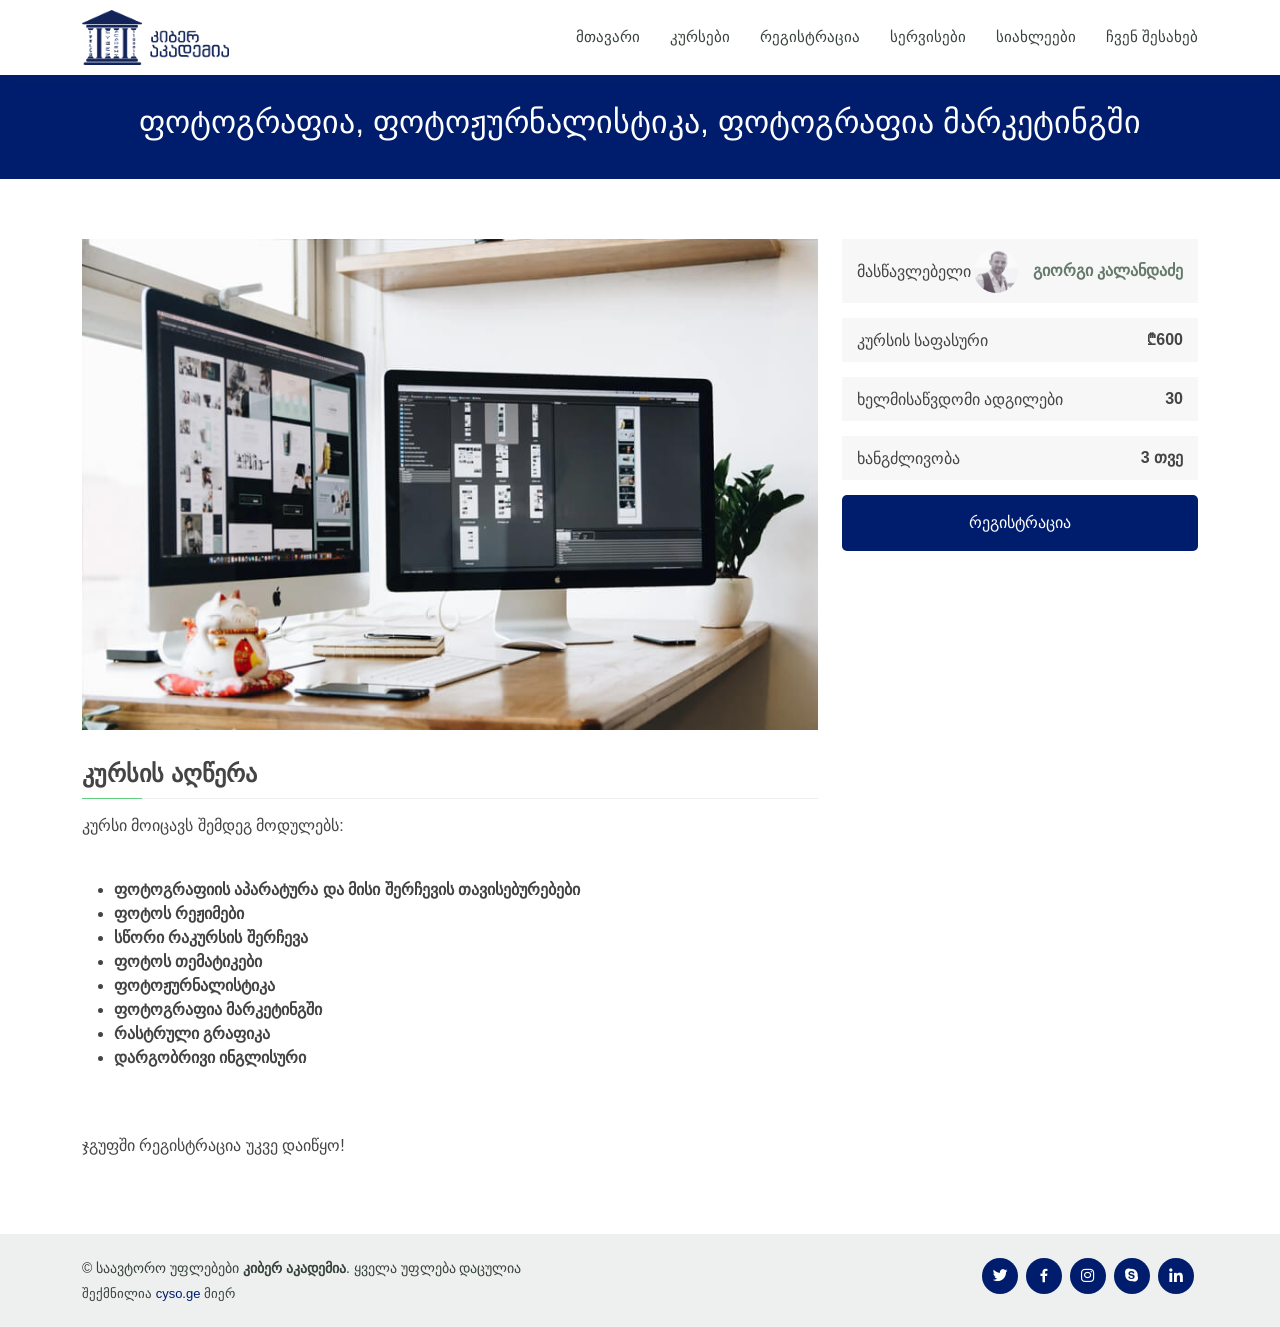
<file: photography.html>
<!DOCTYPE html>
<html lang="en">
  <head>
    <meta charset="utf-8" />
    <meta content="width=device-width, initial-scale=1.0" name="viewport" />

    <title>ფოტოგრაფია, ფოტოჟურნალისტიკა, ფოტოგრაფია მარკეტინგში - კიბერ აკადემია</title>
    <meta content="" name="description" />
    <meta content="" name="keywords" />

  
    <link
      href="https://scontent.ftbs6-2.fna.fbcdn.net/v/t1.6435-9/81455923_109970497196333_2400546003003375616_n.png?_nc_cat=109&ccb=1-5&_nc_sid=09cbfe&_nc_ohc=VAE3yk2oRosAX9ihmtq&_nc_ht=scontent.ftbs6-2.fna&oh=00_AT_U9pekPYX1jWx03bAO8-Yqa55BhMHHwJeGnOF30isZAA&oe=620E0287"
      rel="icon"
    />
    <link href="assets/img/apple-touch-icon.png" rel="apple-touch-icon" />

    <link
      href="https://fonts.googleapis.com/css?family=Open+Sans:300,300i,400,400i,600,600i,700,700i|Raleway:300,300i,400,400i,500,500i,600,600i,700,700i|Poppins:300,300i,400,400i,500,500i,600,600i,700,700i"
      rel="stylesheet"
    />

    <link href="assets/vendor/animate.css/animate.min.css" rel="stylesheet" />
    <link href="assets/vendor/aos/aos.css" rel="stylesheet" />
    <link
      href="assets/vendor/bootstrap/css/bootstrap.min.css"
      rel="stylesheet"
    />
    <link
      href="assets/vendor/bootstrap-icons/bootstrap-icons.css"
      rel="stylesheet"
    />
    <link href="assets/vendor/boxicons/css/boxicons.min.css" rel="stylesheet" />
    <link href="assets/vendor/remixicon/remixicon.css" rel="stylesheet" />
    <link href="assets/vendor/swiper/swiper-bundle.min.css" rel="stylesheet" />

    <link href="assets/css/style.css" rel="stylesheet" />
  </head>

  <body>
    <header id="header" class="fixed-top">
      <div class="container d-flex align-items-center">
        <h1 class="logo me-auto">
          <a href="index.html" style="color: #001d6d" class="mrgvlovani-caps"
            ><img src="./assets/img/logo.png" style="max-height: 55px"
          /></a>
        </h1>

        <nav id="navbar" class="navbar order-last order-lg-0">
          <ul>
            <li><a href="index.html">მთავარი</a></li>
            <li><a href="courses.html">კურსები</a></li>
            <li><a href="registration.html">რეგისტრაცია</a></li>
            <li><a href="service.html">სერვისები</a></li>
            <li><a href="events.html">სიახლეები</a></li>
            <li><a href="trainers.html">ჩვენ შესახებ</a></li>
          </ul>
          <i class="bi bi-list mobile-nav-toggle"></i>
        </nav>
      </div>
    </header>

    <main id="main">
      <!-- ======= Breadcrumbs ======= -->
      <div style="background: #001d6d" class="breadcrumbs" data-aos="fade-in">
        <div class="container">
          <h2>ფოტოგრაფია, ფოტოჟურნალისტიკა, ფოტოგრაფია მარკეტინგში</h2>
        </div>
      </div>
      <!-- End Breadcrumbs -->

      <!-- ======= Cource Details Section ======= -->
      <section id="course-details" class="course-details">
        <div class="container" data-aos="fade-up">
          <div class="row">
            <div class="col-lg-8">
              <img
                src="./assets/img/course-1.jpg"
                class="img-fluid"
                alt=""
              />
              <h3>კურსის აღწერა</h3>
              <p>
                კურსი მოიცავს შემდეგ მოდულებს:
                <br/><br/>
                <ul>
                    <li><strong>ფოტოგრაფიის აპარატურა და მისი შერჩევის თავისებურებები</strong></li>
                    <li><strong>ფოტოს რეჟიმები</strong></li>
                    <li><strong>სწორი რაკურსის შერჩევა</strong></li>
                    <li><strong>ფოტოს თემატიკები</strong></li>
                    <li><strong>ფოტოჟურნალისტიკა</strong></li>
                    <li><strong>ფოტოგრაფია მარკეტინგში&nbsp;</strong></li>
                    <li><strong>რასტრული გრაფიკა&nbsp;</strong></li>
                    <li><strong>დარგობრივი ინგლისური&nbsp;</strong></li>
                </ul>
                <br/><br/>
                ჯგუფში რეგისტრაცია უკვე დაიწყო!
              </p>
            </div>
            <div class="col-lg-4">
              <div
                class="course-info d-flex justify-content-between align-items-center"
              >
                <h5>მასწავლებელი</h5>
                <p><a href="#"><img src="assets/img/69491597_2510809792296200_3037554343797587968_o-1-800x800.jpeg" style="height: 44px; margin-right: 15px; border-radius: 50%;" />გიორგი კალანდაძე </a></p>
              </div>

              <div
                class="course-info d-flex justify-content-between align-items-center"
              >
                <h5>კურსის საფასური</h5>
                <p>₾600</p>
              </div>

              <div
                class="course-info d-flex justify-content-between align-items-center"
              >
                <h5>ხელმისაწვდომი ადგილები</h5>
                <p>30</p>
              </div>

              <div
                class="course-info d-flex justify-content-between align-items-center"
              >
                <h5>ხანგძლივობა</h5>
                <p>3 თვე</p>
              </div>
            <a href="./registration.html"><button style="background-color: #001d6d;border: none;outline: none; border-radius: 5px; color: white; padding: 1rem; width: 100%;">რეგისტრაცია</button></a>
            </div>
          </div>
        </div>
      </section>

      <footer id="footer">
        <div class="container d-md-flex py-4">
          <div class="me-md-auto text-center text-md-start">
            <div class="copyright">
              &copy; საავტორო უფლებები <strong><span>კიბერ აკადემია</span></strong
              >. ყველა უფლება დაცულია
            </div>
            <div class="credits">
              შექმნილია
              <a style="color: #001d6d" href="https://cyso.ge">cyso.ge</a> მიერ
            </div>
          </div>
          <div class="social-links text-center text-md-right pt-3 pt-md-0">
            <a style="background: #001d6d" href="#" class="twitter"
              ><i class="bx bxl-twitter"></i
            ></a>
            <a
              style="background: #001d6d"
              href="https://www.facebook.com/ltdcyberacademy/"
              class="facebook"
              ><i class="bx bxl-facebook"></i
            ></a>
            <a style="background: #001d6d" href="#" class="instagram"
              ><i class="bx bxl-instagram"></i
            ></a>
            <a style="background: #001d6d" href="#" class="google-plus"
              ><i class="bx bxl-skype"></i
            ></a>
            <a
              style="background: #001d6d"
              href="https://www.linkedin.com/company/cyber-academy-%E1%83%99%E1%83%98%E1%83%91%E1%83%94%E1%83%A0-%E1%83%90%E1%83%99%E1%83%90%E1%83%93%E1%83%94%E1%83%9B%E1%83%98%E1%83%90"
              class="linkedin"
              ><i class="bx bxl-linkedin"></i
            ></a>
          </div>
        </div>
      </footer>

    <div id="preloader">
      <img
      src="assets/img/271548024_1246367085856266_7676864575837123468_n.png"
      style="z-index: 999999999999999999999999999999; height: 150px"
    />
    </div>
    <a
      href="#"
      class="back-to-top d-flex align-items-center justify-content-center"
      ><i class="bi bi-arrow-up-short"></i
    ></a>

    <!-- Vendor JS Files -->
    <script src="assets/vendor/purecounter/purecounter.js"></script>
    <script src="assets/vendor/aos/aos.js"></script>
    <script src="assets/vendor/bootstrap/js/bootstrap.bundle.min.js"></script>
    <script src="assets/vendor/swiper/swiper-bundle.min.js"></script>
    <script src="assets/vendor/php-email-form/validate.js"></script>

    <!-- Template Main JS File -->
    <script src="assets/js/main.js"></script>
  </body>
</html>
</file>
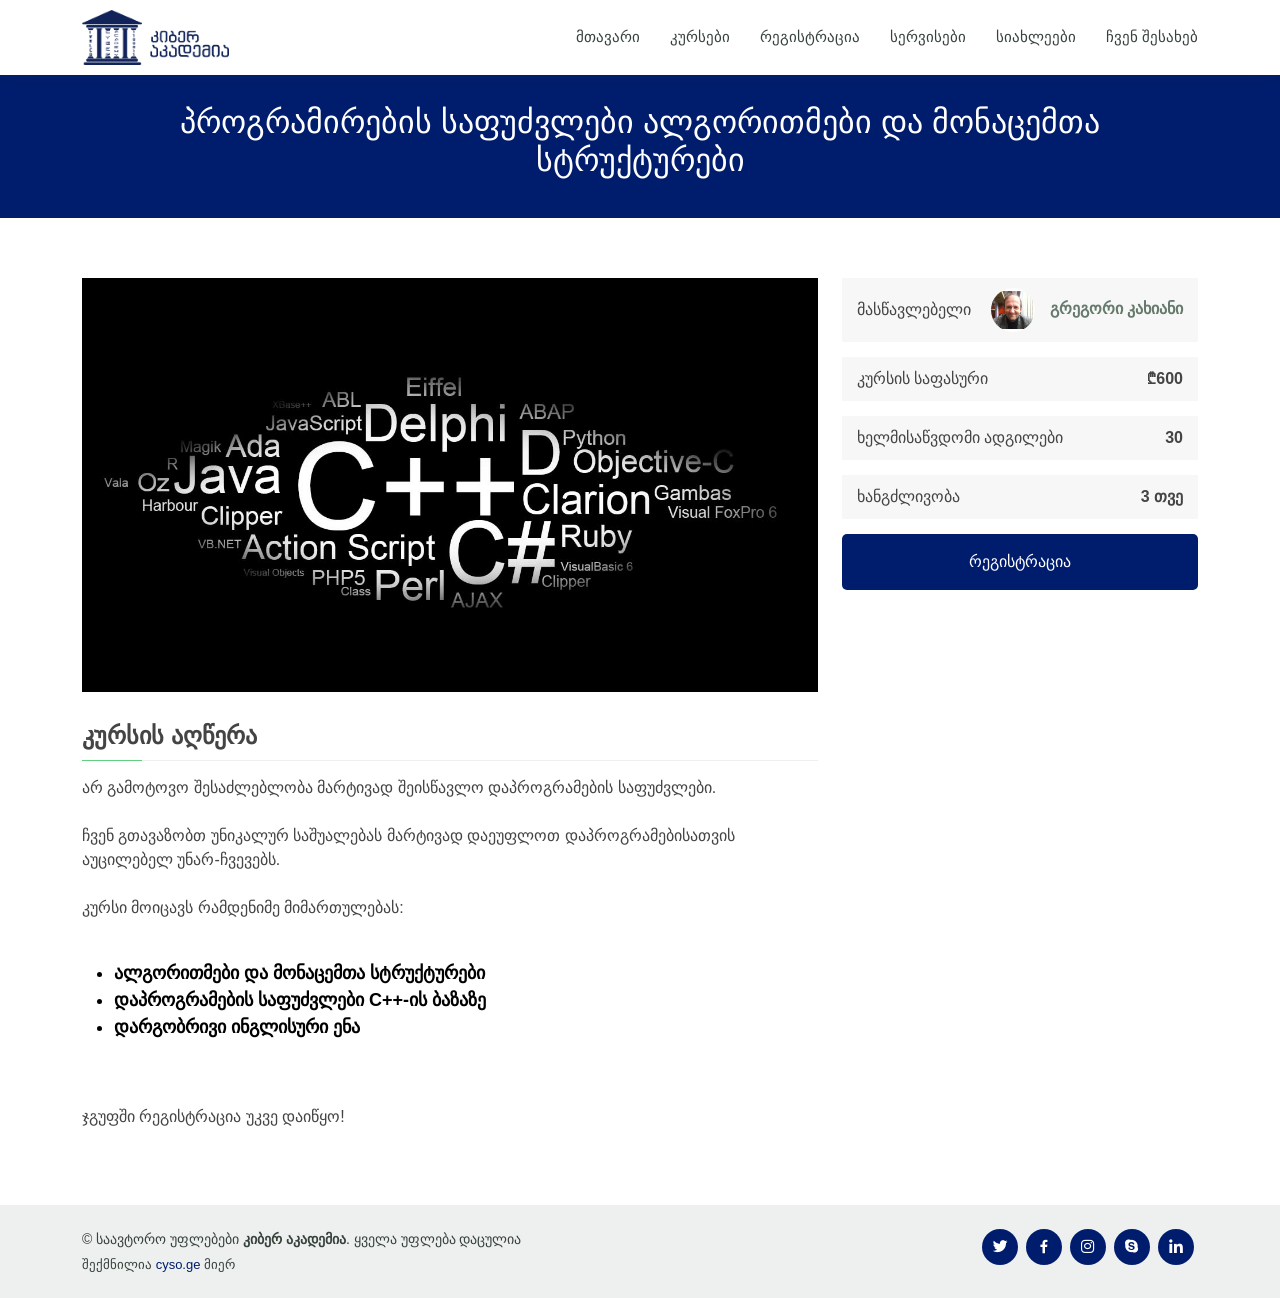
<file: programming-fundamentals.html>
<!DOCTYPE html>
<html lang="en">
  <head>
    <meta charset="utf-8" />
    <meta content="width=device-width, initial-scale=1.0" name="viewport" />

    <title>პროგრამირების საფუძვლები ალგორითმები და მონაცემთა სტრუქტურები - კიბერ აკადემია</title>
    <meta content="" name="description" />
    <meta content="" name="keywords" />

   
    <link
      href="https://scontent.ftbs6-2.fna.fbcdn.net/v/t1.6435-9/81455923_109970497196333_2400546003003375616_n.png?_nc_cat=109&ccb=1-5&_nc_sid=09cbfe&_nc_ohc=VAE3yk2oRosAX9ihmtq&_nc_ht=scontent.ftbs6-2.fna&oh=00_AT_U9pekPYX1jWx03bAO8-Yqa55BhMHHwJeGnOF30isZAA&oe=620E0287"
      rel="icon"
    />
    <link href="assets/img/apple-touch-icon.png" rel="apple-touch-icon" />

    <link
      href="https://fonts.googleapis.com/css?family=Open+Sans:300,300i,400,400i,600,600i,700,700i|Raleway:300,300i,400,400i,500,500i,600,600i,700,700i|Poppins:300,300i,400,400i,500,500i,600,600i,700,700i"
      rel="stylesheet"
    />

    <link href="assets/vendor/animate.css/animate.min.css" rel="stylesheet" />
    <link href="assets/vendor/aos/aos.css" rel="stylesheet" />
    <link
      href="assets/vendor/bootstrap/css/bootstrap.min.css"
      rel="stylesheet"
    />
    <link
      href="assets/vendor/bootstrap-icons/bootstrap-icons.css"
      rel="stylesheet"
    />
    <link href="assets/vendor/boxicons/css/boxicons.min.css" rel="stylesheet" />
    <link href="assets/vendor/remixicon/remixicon.css" rel="stylesheet" />
    <link href="assets/vendor/swiper/swiper-bundle.min.css" rel="stylesheet" />

    <link href="assets/css/style.css" rel="stylesheet" />
  </head>

  <body>
    <header id="header" class="fixed-top">
      <div class="container d-flex align-items-center">
        <h1 class="logo me-auto">
          <a href="index.html" style="color: #001d6d" class="mrgvlovani-caps"
            ><img src="./assets/img/logo.png" style="max-height: 55px"
          /></a>
        </h1>

        <nav id="navbar" class="navbar order-last order-lg-0">
          <ul>
            <li><a href="index.html">მთავარი</a></li>
            <li><a href="courses.html">კურსები</a></li>
            <li><a href="registration.html">რეგისტრაცია</a></li>
            <li><a href="service.html">სერვისები</a></li>
            <li><a href="events.html">სიახლეები</a></li>
            <li><a href="trainers.html">ჩვენ შესახებ</a></li>
          </ul>
          <i class="bi bi-list mobile-nav-toggle"></i>
        </nav>
      </div>
    </header>

    <main id="main">
      <div style="background: #001d6d" class="breadcrumbs" data-aos="fade-in">
        <div class="container">
          <h2>პროგრამირების საფუძვლები ალგორითმები და მონაცემთა სტრუქტურები</h2>
        </div>
      </div>

      <section id="course-details" class="course-details">
        <div class="container" data-aos="fade-up">
          <div class="row">
            <div class="col-lg-8">
              <img
                src="assets/img/course-img1.jpeg"
                class="img-fluid"
                alt=""
              />
              <h3>კურსის აღწერა</h3>
              <p>
                არ გამოტოვო შესაძლებლობა მარტივად შეისწავლო დაპროგრამების საფუძვლები.
                <br/><br/>
                ჩვენ გთავაზობთ უნიკალურ საშუალებას მარტივად დაეუფლოთ დაპროგრამებისათვის აუცილებელ უნარ-ჩვევებს.
                <br/><br/>
                კურსი მოიცავს რამდენიმე მიმართულებას:
                <br/><br/>
                <ul>
                    <li style="font-size: large; font-weight: bold; color: black;">ალგორითმები და მონაცემთა სტრუქტურები</li>
                    <li style="font-size: large; font-weight: bold; color: black;">დაპროგრამების საფუძვლები C++-ის ბაზაზე</li>
                    <li style="font-size: large; font-weight: bold; color: black;">დარგობრივი ინგლისური ენა</li>
                </ul>
                <br/><br/>
                ჯგუფში რეგისტრაცია უკვე დაიწყო!
              </p>
            </div>
            <div class="col-lg-4">
              <div
                class="course-info d-flex justify-content-between align-items-center"
              >
                <h5>მასწავლებელი</h5>
                <p><a href="#"><img src="assets/img/1926693_625429884193183_3107417302349946145_n.jpeg" style="height: 44px; margin-right: 15px; border-radius: 50%;" />გრეგორი კახიანი </a></p>
              </div>

              <div
                class="course-info d-flex justify-content-between align-items-center"
              >
                <h5>კურსის საფასური</h5>
                <p>₾600</p>
              </div>

              <div
                class="course-info d-flex justify-content-between align-items-center"
              >
                <h5>ხელმისაწვდომი ადგილები</h5>
                <p>30</p>
              </div>

              <div
                class="course-info d-flex justify-content-between align-items-center"
              >
                <h5>ხანგძლივობა</h5>
                <p>3 თვე</p>
              </div>
            <a href="./registration.html"><button style="background-color: #001d6d;border: none;outline: none; border-radius: 5px; color: white; padding: 1rem; width: 100%;">რეგისტრაცია</button></a>
            </div>
          </div>
        </div>
      </section>

      <footer id="footer">
        <div class="container d-md-flex py-4">
          <div class="me-md-auto text-center text-md-start">
            <div class="copyright">
              &copy; საავტორო უფლებები <strong><span>კიბერ აკადემია</span></strong
              >. ყველა უფლება დაცულია
            </div>
            <div class="credits">
              შექმნილია
              <a style="color: #001d6d" href="https://cyso.ge">cyso.ge</a> მიერ
            </div>
          </div>
          <div class="social-links text-center text-md-right pt-3 pt-md-0">
            <a style="background: #001d6d" href="#" class="twitter"
              ><i class="bx bxl-twitter"></i
            ></a>
            <a
              style="background: #001d6d"
              href="https://www.facebook.com/ltdcyberacademy/"
              class="facebook"
              ><i class="bx bxl-facebook"></i
            ></a>
            <a style="background: #001d6d" href="#" class="instagram"
              ><i class="bx bxl-instagram"></i
            ></a>
            <a style="background: #001d6d" href="#" class="google-plus"
              ><i class="bx bxl-skype"></i
            ></a>
            <a
              style="background: #001d6d"
              href="https://www.linkedin.com/company/cyber-academy-%E1%83%99%E1%83%98%E1%83%91%E1%83%94%E1%83%A0-%E1%83%90%E1%83%99%E1%83%90%E1%83%93%E1%83%94%E1%83%9B%E1%83%98%E1%83%90"
              class="linkedin"
              ><i class="bx bxl-linkedin"></i
            ></a>
          </div>
        </div>
      </footer>

    <div id="preloader">
      <img
      src="assets/img/271548024_1246367085856266_7676864575837123468_n.png"
      style="z-index: 999999999999999999999999999999; height: 150px"
    />
    </div>
    <a
      href="#"
      class="back-to-top d-flex align-items-center justify-content-center"
      ><i class="bi bi-arrow-up-short"></i
    ></a>

    <!-- Vendor JS Files -->
    <script src="assets/vendor/purecounter/purecounter.js"></script>
    <script src="assets/vendor/aos/aos.js"></script>
    <script src="assets/vendor/bootstrap/js/bootstrap.bundle.min.js"></script>
    <script src="assets/vendor/swiper/swiper-bundle.min.js"></script>
    <script src="assets/vendor/php-email-form/validate.js"></script>

    <!-- Template Main JS File -->
    <script src="assets/js/main.js"></script>
  </body>
</html>
</file>
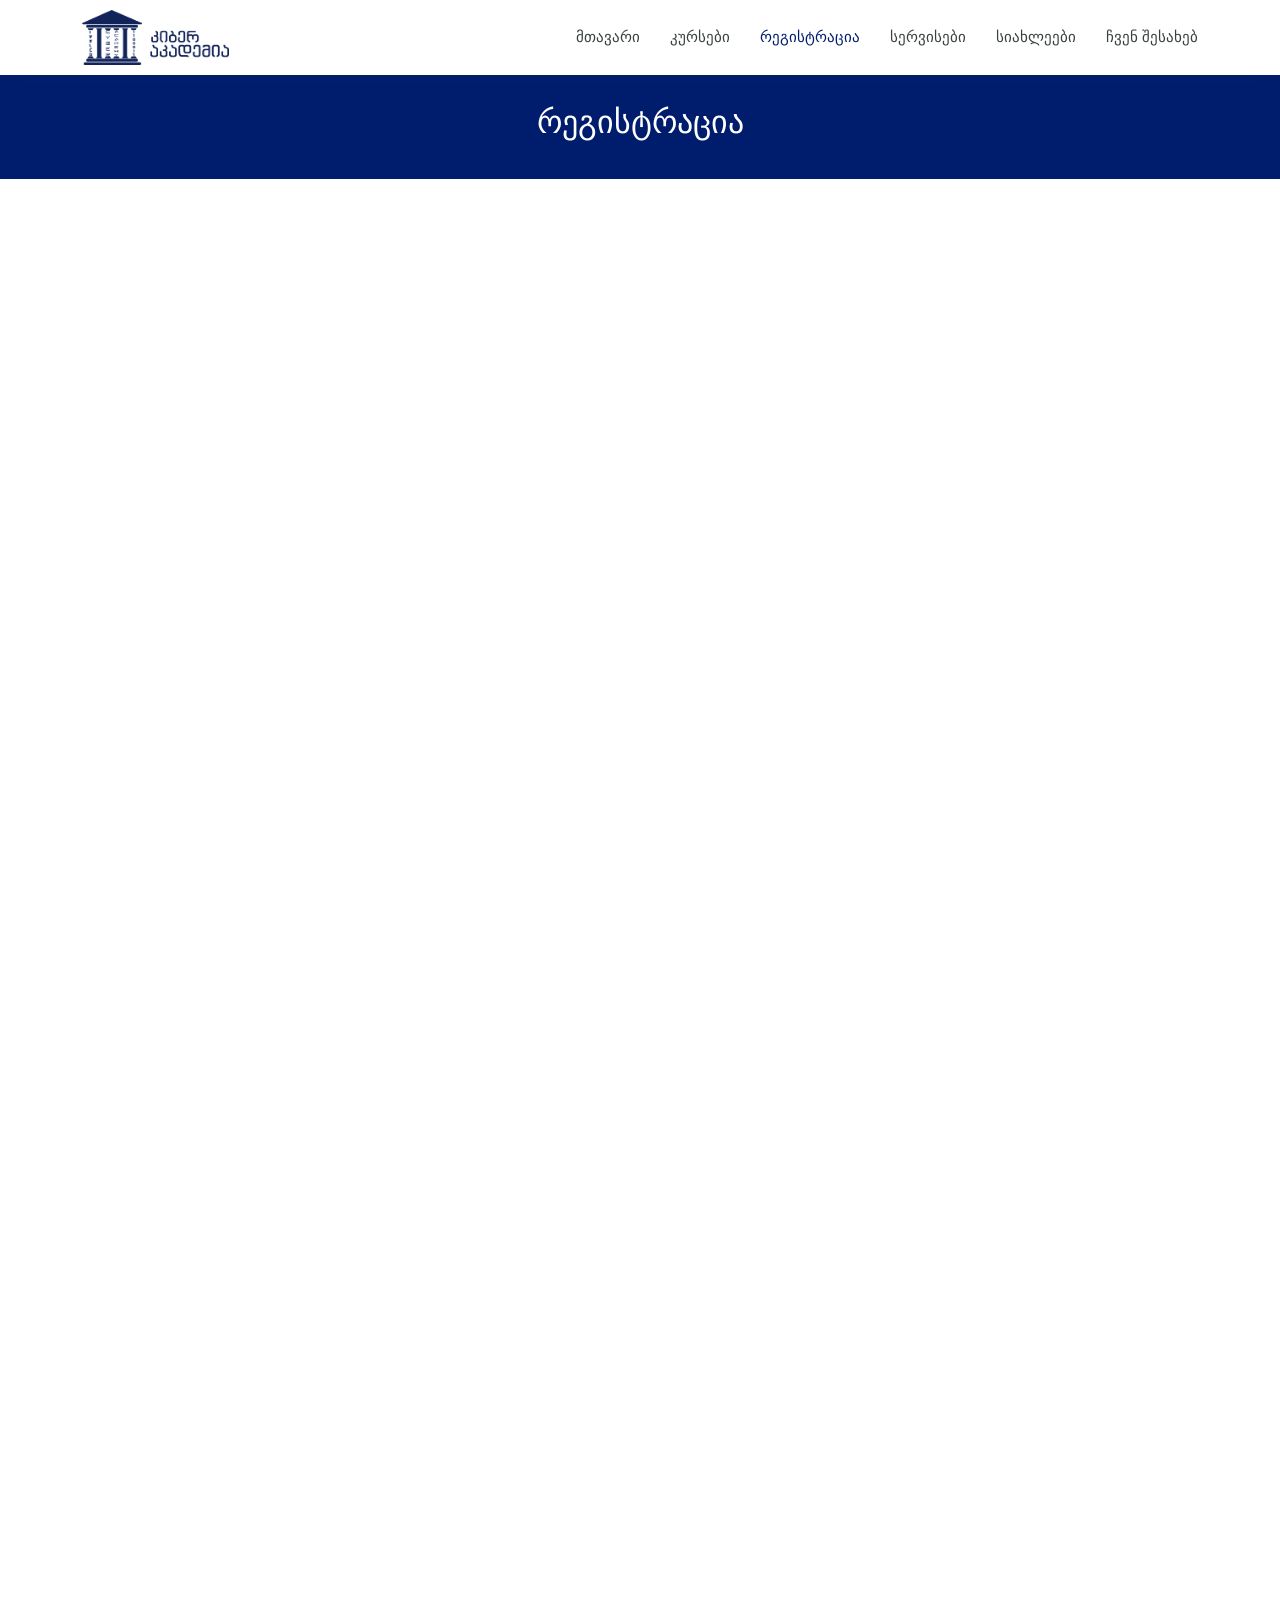
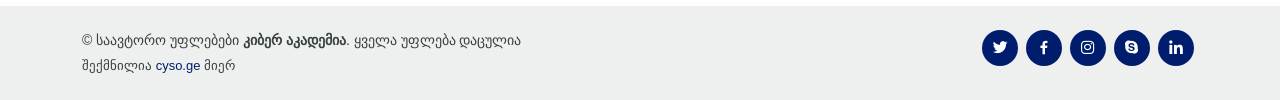
<file: registration.html>
<!DOCTYPE html>
<html lang="en">
  <head>
    <meta charset="UTF-8" />
    <meta http-equiv="X-UA-Compatible" content="IE=edge" />
    <meta name="viewport" content="width=device-width, initial-scale=1.0" />
    <title>რეგისტრაცია | კიბერ აკადემია</title>

    <link
      href="https://scontent.ftbs6-2.fna.fbcdn.net/v/t1.6435-9/81455923_109970497196333_2400546003003375616_n.png?_nc_cat=109&ccb=1-5&_nc_sid=09cbfe&_nc_ohc=VAE3yk2oRosAX9ihmtq&_nc_ht=scontent.ftbs6-2.fna&oh=00_AT_U9pekPYX1jWx03bAO8-Yqa55BhMHHwJeGnOF30isZAA&oe=620E0287"
      rel="icon"
    />
    <link
      href="https://fonts.googleapis.com/css?family=Open+Sans:300,300i,400,400i,600,600i,700,700i|Raleway:300,300i,400,400i,500,500i,600,600i,700,700i|Poppins:300,300i,400,400i,500,500i,600,600i,700,700i"
      rel="stylesheet"
    />

    <link href="assets/vendor/animate.css/animate.min.css" rel="stylesheet" />
    <link href="assets/vendor/aos/aos.css" rel="stylesheet" />
    <link
      href="assets/vendor/bootstrap/css/bootstrap.min.css"
      rel="stylesheet"
    />
    <link
      href="assets/vendor/bootstrap-icons/bootstrap-icons.css"
      rel="stylesheet"
    />
    <link href="assets/vendor/boxicons/css/boxicons.min.css" rel="stylesheet" />
    <link href="assets/vendor/remixicon/remixicon.css" rel="stylesheet" />
    <link href="assets/vendor/swiper/swiper-bundle.min.css" rel="stylesheet" />

    <link href="assets/css/style.css" rel="stylesheet" />
  </head>
  <body>
    <header id="header" class="fixed-top">
      <div class="container d-flex align-items-center">
        <h1 class="logo me-auto">
          <a href="index.html" style="color: #001d6d" class="mrgvlovani-caps"
            ><img src="./assets/img/logo.png" style="max-height: 55px"
          /></a>
        </h1>

        <nav id="navbar" class="navbar order-last order-lg-0">
          <ul>
            <li><a href="index.html">მთავარი</a></li>
            <li><a href="courses.html">კურსები</a></li>
            <li><a class="active" href="registration.html">რეგისტრაცია</a></li>
            <li><a href="service.html">სერვისები</a></li>
            <li><a href="events.html">სიახლეები</a></li>
            <li><a href="trainers.html">ჩვენ შესახებ</a></li>
          </ul>
          <i class="bi bi-list mobile-nav-toggle"></i>
        </nav>
      </div>
    </header>

    <div style="background: #001d6d" class="breadcrumbs">
      <div class="container">
        <h2>რეგისტრაცია</h2>
      </div>
    </div>
    <main
      id="main"
      style="
        margin-top: 50px;
        display: flex;
        align-items: center;
        justify-content: center;
        flex-direction: column;
      "
    >
      <iframe
        src="https://docs.google.com/forms/d/e/1FAIpQLSdHn8RpGw7Y2bDUcYaHYdZmWpcb_bpaximisPlRHVabFXT6Xg/viewform?embedded=true"
        width="640"
        height="1353"
        frameborder="0"
        marginheight="0"
        marginwidth="0"
        style="max-width: 100%"
        >Loading…</iframe
      >
    </main>
    <div class="mb-4"></div>
    <footer id="footer">
      <div class="container d-md-flex py-4">
        <div class="me-md-auto text-center text-md-start">
          <div class="copyright">
            &copy; საავტორო უფლებები <strong><span>კიბერ აკადემია</span></strong
            >. ყველა უფლება დაცულია
          </div>
          <div class="credits">
            შექმნილია
            <a style="color: #001d6d" href="https://cyso.ge">cyso.ge</a> მიერ
          </div>
        </div>
        <div class="social-links text-center text-md-right pt-3 pt-md-0">
          <a style="background: #001d6d" href="#" class="twitter"
            ><i class="bx bxl-twitter"></i
          ></a>
          <a
            style="background: #001d6d"
            href="https://www.facebook.com/ltdcyberacademy/"
            class="facebook"
            ><i class="bx bxl-facebook"></i
          ></a>
          <a style="background: #001d6d" href="#" class="instagram"
            ><i class="bx bxl-instagram"></i
          ></a>
          <a style="background: #001d6d" href="#" class="google-plus"
            ><i class="bx bxl-skype"></i
          ></a>
          <a
            style="background: #001d6d"
            href="https://www.linkedin.com/company/cyber-academy-%E1%83%99%E1%83%98%E1%83%91%E1%83%94%E1%83%A0-%E1%83%90%E1%83%99%E1%83%90%E1%83%93%E1%83%94%E1%83%9B%E1%83%98%E1%83%90"
            class="linkedin"
            ><i class="bx bxl-linkedin"></i
          ></a>
        </div>
      </div>
    </footer>

    <div id="preloader">
      <img
        src="assets/img/271548024_1246367085856266_7676864575837123468_n.png"
        style="z-index: 999999999999999999999999999999; height: 150px"
      />
    </div>
    <a
      href="#"
      class="back-to-top d-flex align-items-center justify-content-center"
      ><i class="bi bi-arrow-up-short"></i
    ></a>

    <script src="assets/vendor/purecounter/purecounter.js"></script>
    <script src="assets/vendor/aos/aos.js"></script>
    <script src="assets/vendor/bootstrap/js/bootstrap.bundle.min.js"></script>
    <script src="assets/vendor/swiper/swiper-bundle.min.js"></script>
    <script src="assets/vendor/php-email-form/validate.js"></script>

    <script src="assets/js/main.js"></script>
  </body>
</html>
</file>
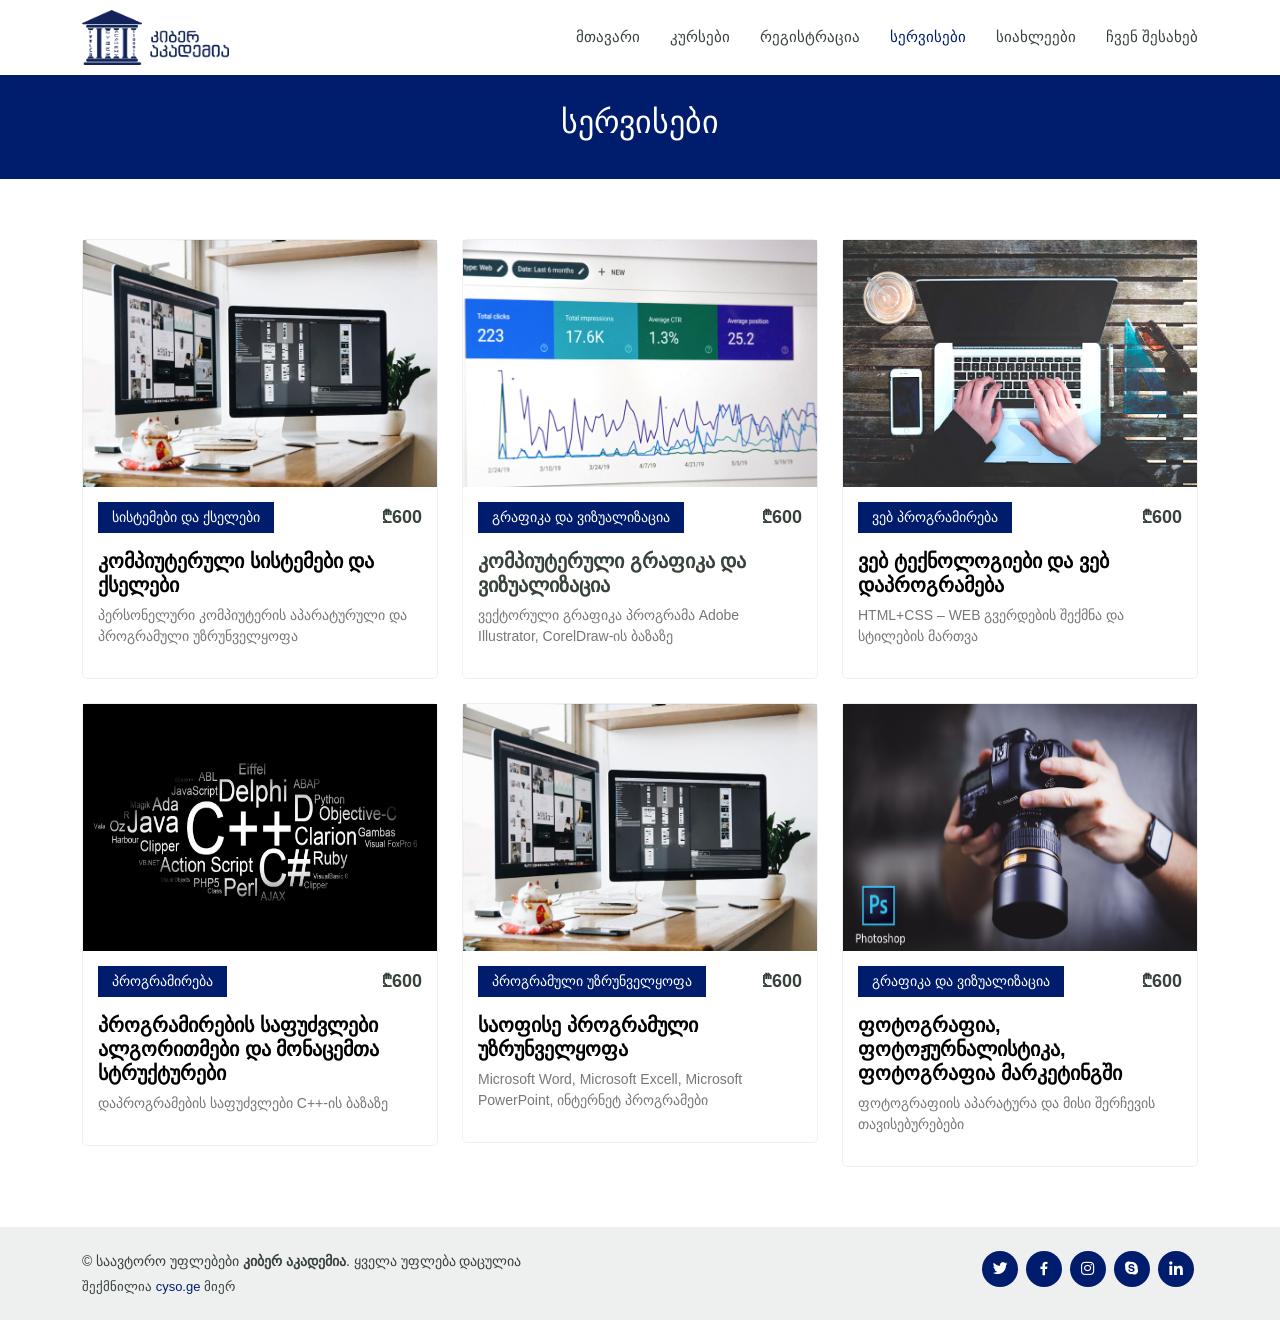
<file: service.html>
<!DOCTYPE html>
<html lang="en">
  <head>
    <meta charset="UTF-8" />
    <meta http-equiv="X-UA-Compatible" content="IE=edge" />
    <meta name="viewport" content="width=device-width, initial-scale=1.0" />
    <title>სერვისები - კიბერ აკადემია</title>
   
    <link
      href="https://scontent.ftbs6-2.fna.fbcdn.net/v/t1.6435-9/81455923_109970497196333_2400546003003375616_n.png?_nc_cat=109&ccb=1-5&_nc_sid=09cbfe&_nc_ohc=VAE3yk2oRosAX9ihmtq&_nc_ht=scontent.ftbs6-2.fna&oh=00_AT_U9pekPYX1jWx03bAO8-Yqa55BhMHHwJeGnOF30isZAA&oe=620E0287"
      rel="icon"
    />
    <link href="assets/img/apple-touch-icon.png" rel="apple-touch-icon" />

    <link
      href="https://fonts.googleapis.com/css?family=Open+Sans:300,300i,400,400i,600,600i,700,700i|Raleway:300,300i,400,400i,500,500i,600,600i,700,700i|Poppins:300,300i,400,400i,500,500i,600,600i,700,700i"
      rel="stylesheet"
    />

    <link href="assets/vendor/animate.css/animate.min.css" rel="stylesheet" />
    <link href="assets/vendor/aos/aos.css" rel="stylesheet" />
    <link
      href="assets/vendor/bootstrap/css/bootstrap.min.css"
      rel="stylesheet"
    />
    <link
      href="assets/vendor/bootstrap-icons/bootstrap-icons.css"
      rel="stylesheet"
    />
    <link href="assets/vendor/boxicons/css/boxicons.min.css" rel="stylesheet" />
    <link href="assets/vendor/remixicon/remixicon.css" rel="stylesheet" />
    <link href="assets/vendor/swiper/swiper-bundle.min.css" rel="stylesheet" />

    <link href="assets/css/style.css" rel="stylesheet" />
  </head>
  <body>
    <header id="header" class="fixed-top">
      <div class="container d-flex align-items-center">
        <h1 class="logo me-auto">
          <a href="index.html" style="color: #001d6d" class="mrgvlovani-caps"
            ><img src="./assets/img/logo.png" style="max-height: 55px"
          /></a>
        </h1>

        <nav id="navbar" class="navbar order-last order-lg-0">
          <ul>
            <li><a href="index.html">მთავარი</a></li>
            <li><a href="courses.html">კურსები</a></li>
            <li><a href="registration.html">რეგისტრაცია</a></li>
            <li><a class="active" href="service.html">სერვისები</a></li>
            <li><a href="events.html">სიახლეები</a></li>
            <li><a href="trainers.html">ჩვენ შესახებ</a></li>
          </ul>
          <i class="bi bi-list mobile-nav-toggle"></i>
        </nav>
      </div>
    </header>

    <main id="main">
      <!-- ======= Breadcrumbs ======= -->
      <div
        style="background-color: #001d6d"
        class="breadcrumbs"
        data-aos="fade-in"
      >
        <div class="container">
          <h2>სერვისები</h2>
        </div>
      </div>
     
      <section id="popular-courses" class="courses">
        <div class="container" data-aos="fade-up">
          <div class="row" data-aos="zoom-in" data-aos-delay="100">
            <div class="col-lg-4 col-md-6 d-flex align-items-stretch">
              <a href="computer-systems-and-networks.html">
                <div class="course-item">
                  <img
                    src="assets/img/course-1.jpg"
                    class="img-fluid"
                    alt="..."
                  />
                  <div class="course-content">
                    <div
                      class="d-flex justify-content-between align-items-center mb-3"
                    >
                      <h4 style="background: #001d6d">სისტემები და ქსელები</h4>
                      <p class="price">₾600</p>
                    </div>

                    <h3 style="color: black">
                      კომპიუტერული სისტემები და ქსელები
                    </h3>
                    <p>
                      პერსონელური კომპიუტერის აპარატურული და პროგრამული
                      უზრუნველყოფა
                    </p>
                  </div>
                </div>
              </a>
            </div>

            <div
              class="col-lg-4 col-md-6 d-flex align-items-stretch mt-4 mt-md-0"
            >
              <a href="computer-graphics-and-visualization.html">
                <div class="course-item">
                  <img
                    src="assets/img/course-2.jpg"
                    class="img-fluid"
                    alt="..."
                  />
                  <div class="course-content">
                    <div
                      class="d-flex justify-content-between align-items-center mb-3"
                    >
                      <h4 style="background: #001d6d">გრაფიკა და ვიზუალიზაცია</h4>
                      <p class="price">₾600</p>
                    </div>
  
                    <h3 style="color: black;">
                      კომპიუტერული გრაფიკა და ვიზუალიზაცია
                      </a>
                    </h3>
                    <p>
                      ვექტორული გრაფიკა პროგრამა Adobe Illustrator, CorelDraw-ის
                      ბაზაზე
                    </p>
                  </div>
                </div>
              </a>
            </div>

            <div
              class="col-lg-4 col-md-6 d-flex align-items-stretch mt-4 mt-lg-0"
            >
            <a href="web-programming.html">
              <div class="course-item">
                <img
                  src="assets/img/course-3.jpg"
                  class="img-fluid"
                  alt="..."
                />
                <div class="course-content">
                  <div
                    class="d-flex justify-content-between align-items-center mb-3"
                  >
                    <h4 style="background: #001d6d">ვებ პროგრამირება</h4>
                    <p class="price">₾600</p>
                  </div>

                  <h3 style="color: black;">
                    ვებ ტექნოლოგიები და ვებ დაპროგრამება
                  </h3>
                  <p>HTML+CSS – WEB გვერდების შექმნა და სტილების მართვა</p>
                </div>
              </div>
            </a>
            </div>

            <div class="col-lg-4 col-md-6 d-flex align-items-stretch mt-4">
              <a href="programming-fundamentals.html">
              <div class="course-item">
                <img
                  src="assets/img/course-img1.jpeg"
                  class="img-fluid"
                  alt="..."
                />
                <div class="course-content">
                  <div
                    class="d-flex justify-content-between align-items-center mb-3"
                  >
                    <h4 style="background: #001d6d">პროგრამირება</h4>
                    <p class="price">₾600</p>
                  </div>

                  <h3 style="color: black;">
                    პროგრამირების საფუძვლები ალგორითმები და მონაცემთა
                      სტრუქტურები
                  </h3>
                  <p>დაპროგრამების საფუძვლები C++-ის ბაზაზე</p>
                </div>
              </div>
              </a>
            </div>

            <div class="col-lg-4 col-md-6 d-flex align-items-stretch mt-4">
              <a href="office-software.html">
                      <div class="course-item">
                <img
                  src="assets/img/course-1.jpg"
                  class="img-fluid"
                  alt="..."
                />
                <div class="course-content">
                  <div
                    class="d-flex justify-content-between align-items-center mb-3"
                  >
                    <h4 style="background: #001d6d">პროგრამული უზრუნველყოფა</h4>
                    <p class="price">₾600</p>
                  </div>

                  <h3 style="color: black;">
                    საოფისე პროგრამული უზრუნველყოფა
                  </h3>
                  <p>
                    Microsoft Word, Microsoft Excell, Microsoft PowerPoint,
                    ინტერნეტ პროგრამები
                  </p>
                </div>
              </div>
            </a>
            </div>

            <div class="col-lg-4 col-md-6 d-flex align-items-stretch mt-4">
              <a href="photography.html">
              <div class="course-item">
                <img
                  src="assets/img/course-img2.jpeg"
                  class="img-fluid"
                  alt="..."
                />
                <div class="course-content">
                  <div
                    class="d-flex justify-content-between align-items-center mb-3"
                  >
                    <h4 style="background: #001d6d">გრაფიკა და ვიზუალიზაცია</h4>
                    <p class="price">₾600</p>
                  </div>

                  <h3 style="color: black;">
                   ფოტოგრაფია, ფოტოჟურნალისტიკა, ფოტოგრაფია მარკეტინგში
                  </h3>
                  <p>ფოტოგრაფიის აპარატურა და მისი შერჩევის თავისებურებები</p>
                </div>
              </div>
            </a>
            </div>
          </div>
        </div>
      </section>
    </main>

    <footer id="footer">
      <div class="container d-md-flex py-4">
        <div class="me-md-auto text-center text-md-start">
          <div class="copyright">
            &copy; საავტორო უფლებები <strong><span>კიბერ აკადემია</span></strong
            >. ყველა უფლება დაცულია
          </div>
          <div class="credits">
            შექმნილია
            <a style="color: #001d6d" href="https://cyso.ge">cyso.ge</a> მიერ
          </div>
        </div>
        <div class="social-links text-center text-md-right pt-3 pt-md-0">
          <a style="background: #001d6d" href="#" class="twitter"
            ><i class="bx bxl-twitter"></i
          ></a>
          <a
            style="background: #001d6d"
            href="https://www.facebook.com/ltdcyberacademy/"
            class="facebook"
            ><i class="bx bxl-facebook"></i
          ></a>
          <a style="background: #001d6d" href="#" class="instagram"
            ><i class="bx bxl-instagram"></i
          ></a>
          <a style="background: #001d6d" href="#" class="google-plus"
            ><i class="bx bxl-skype"></i
          ></a>
          <a
            style="background: #001d6d"
            href="https://www.linkedin.com/company/cyber-academy-%E1%83%99%E1%83%98%E1%83%91%E1%83%94%E1%83%A0-%E1%83%90%E1%83%99%E1%83%90%E1%83%93%E1%83%94%E1%83%9B%E1%83%98%E1%83%90"
            class="linkedin"
            ><i class="bx bxl-linkedin"></i
          ></a>
        </div>
      </div>
    </footer>

    <div id="preloader">
      <img
        src="assets/img/271548024_1246367085856266_7676864575837123468_n.png"
        style="z-index: 999999999999999999999999999999; height: 150px"
      />
    </div>
    <a
      href="#"
      class="back-to-top d-flex align-items-center justify-content-center"
      ><i class="bi bi-arrow-up-short"></i
    ></a>

    <script src="assets/vendor/purecounter/purecounter.js"></script>
    <script src="assets/vendor/aos/aos.js"></script>
    <script src="assets/vendor/bootstrap/js/bootstrap.bundle.min.js"></script>
    <script src="assets/vendor/swiper/swiper-bundle.min.js"></script>
    <script src="assets/vendor/php-email-form/validate.js"></script>

    <script src="assets/js/main.js"></script>
  </body>
</html>
</file>
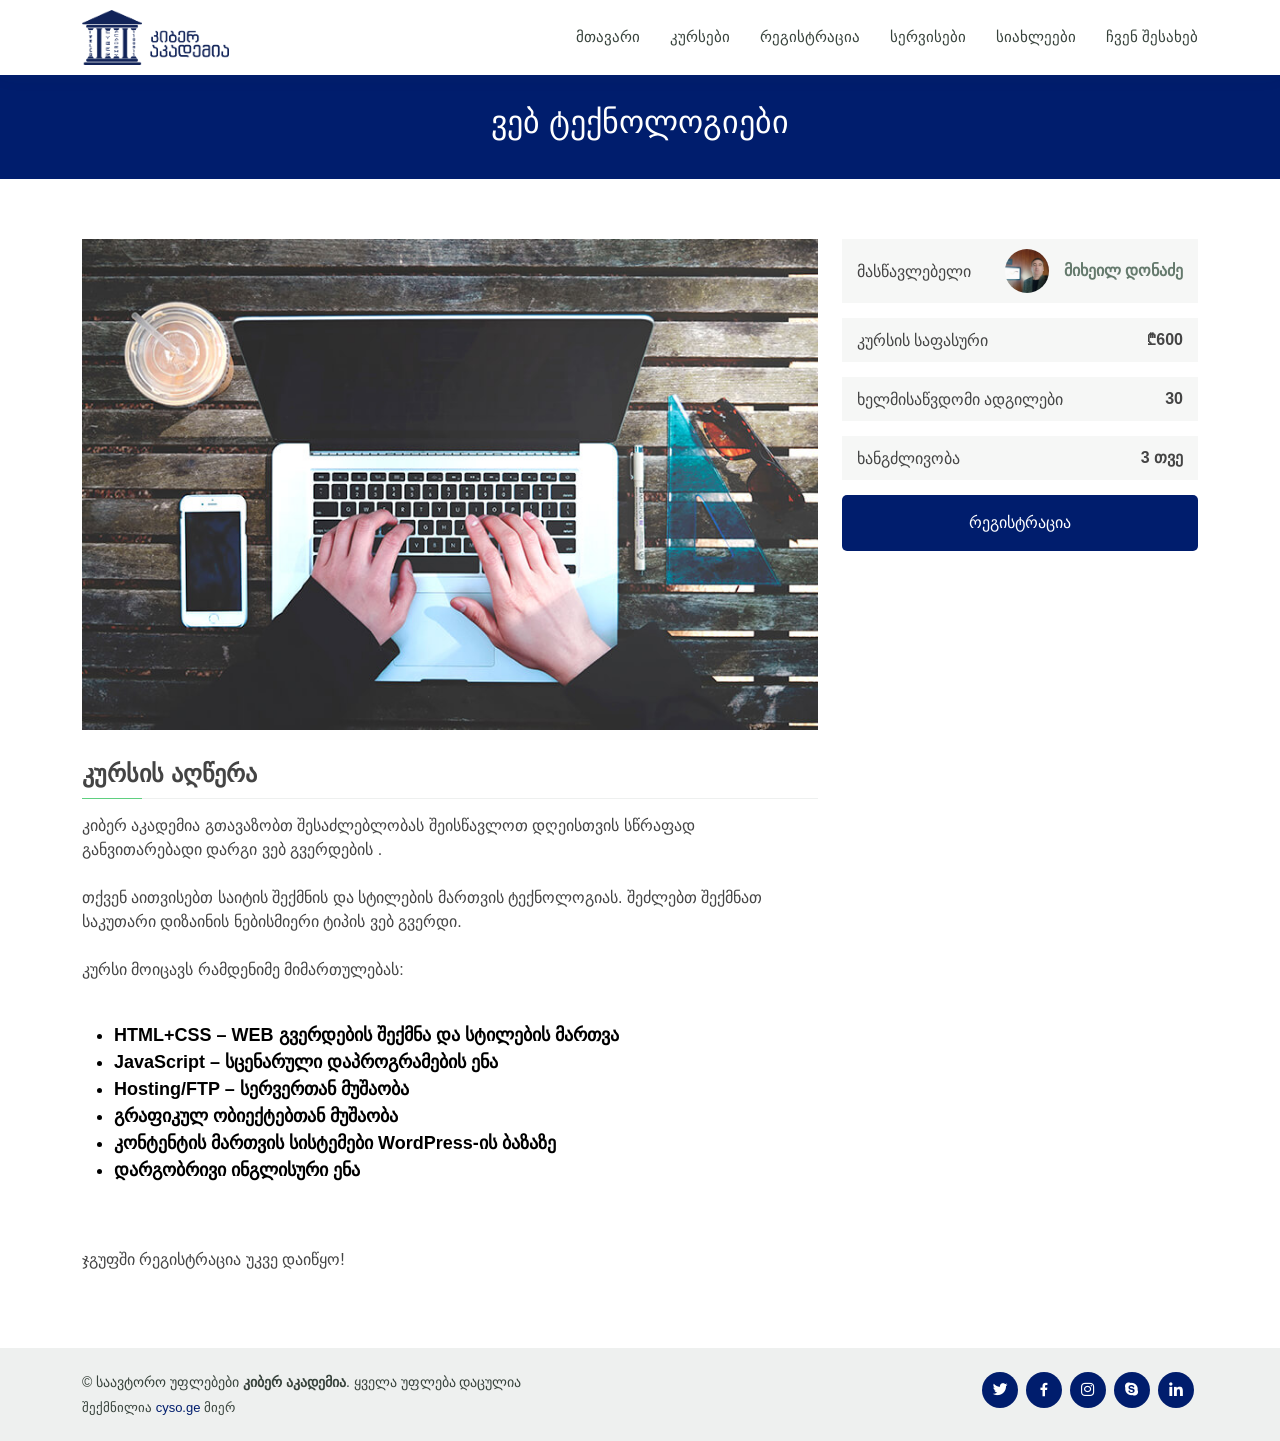
<file: web-programming.html>
<!DOCTYPE html>
<html lang="en">
  <head>
    <meta charset="utf-8" />
    <meta content="width=device-width, initial-scale=1.0" name="viewport" />

    <title>ვებ ტექნოლოგიები - კიბერ აკადემია</title>
    <meta content="" name="description" />
    <meta content="" name="keywords" />

    
    <link
      href="https://scontent.ftbs6-2.fna.fbcdn.net/v/t1.6435-9/81455923_109970497196333_2400546003003375616_n.png?_nc_cat=109&ccb=1-5&_nc_sid=09cbfe&_nc_ohc=VAE3yk2oRosAX9ihmtq&_nc_ht=scontent.ftbs6-2.fna&oh=00_AT_U9pekPYX1jWx03bAO8-Yqa55BhMHHwJeGnOF30isZAA&oe=620E0287"
      rel="icon"
    />
    <link href="assets/img/apple-touch-icon.png" rel="apple-touch-icon" />

    <link
      href="https://fonts.googleapis.com/css?family=Open+Sans:300,300i,400,400i,600,600i,700,700i|Raleway:300,300i,400,400i,500,500i,600,600i,700,700i|Poppins:300,300i,400,400i,500,500i,600,600i,700,700i"
      rel="stylesheet"
    />

    <link href="assets/vendor/animate.css/animate.min.css" rel="stylesheet" />
    <link href="assets/vendor/aos/aos.css" rel="stylesheet" />
    <link
      href="assets/vendor/bootstrap/css/bootstrap.min.css"
      rel="stylesheet"
    />
    <link
      href="assets/vendor/bootstrap-icons/bootstrap-icons.css"
      rel="stylesheet"
    />
    <link href="assets/vendor/boxicons/css/boxicons.min.css" rel="stylesheet" />
    <link href="assets/vendor/remixicon/remixicon.css" rel="stylesheet" />
    <link href="assets/vendor/swiper/swiper-bundle.min.css" rel="stylesheet" />

    <link href="assets/css/style.css" rel="stylesheet" />
  </head>

  <body>
    <header id="header" class="fixed-top">
      <div class="container d-flex align-items-center">
        <h1 class="logo me-auto">
          <a href="index.html" style="color: #001d6d" class="mrgvlovani-caps"
            ><img src="./assets/img/logo.png" style="max-height: 55px"
          /></a>
        </h1>

        <nav id="navbar" class="navbar order-last order-lg-0">
          <ul>
            <li><a href="index.html">მთავარი</a></li>
            <li><a href="courses.html">კურსები</a></li>
            <li><a href="registration.html">რეგისტრაცია</a></li>
            <li><a href="service.html">სერვისები</a></li>
            <li><a href="events.html">სიახლეები</a></li>
            <li><a href="trainers.html">ჩვენ შესახებ</a></li>
          </ul>
          <i class="bi bi-list mobile-nav-toggle"></i>
        </nav>
      </div>
    </header>

    <main id="main">
      <!-- ======= Breadcrumbs ======= -->
      <div style="background: #001d6d" class="breadcrumbs" data-aos="fade-in">
        <div class="container">
          <h2>ვებ ტექნოლოგიები</h2>
        </div>
      </div>
      <!-- End Breadcrumbs -->

      <!-- ======= Cource Details Section ======= -->
      <section id="course-details" class="course-details">
        <div class="container" data-aos="fade-up">
          <div class="row">
            <div class="col-lg-8">
              <img
                src="./assets/img/course-3.jpg"
                class="img-fluid"
                alt=""
              />
              <h3>კურსის აღწერა</h3>
              <p>
                კიბერ აკადემია გთავაზობთ შესაძლებლობას შეისწავლოთ დღეისთვის სწრაფად განვითარებადი დარგი ვებ გვერდების .<br/><br/>
                თქვენ აითვისებთ საიტის შექმნის და სტილების მართვის ტექნოლოგიას. შეძლებთ შექმნათ საკუთარი დიზაინის ნებისმიერი ტიპის ვებ გვერდი.
                <br/><br/>
                კურსი მოიცავს რამდენიმე მიმართულებას:
                <br/><br/>
                <ul>
                    <li style="font-size: large; font-weight: bold; color: black;">HTML+CSS – WEB გვერდების შექმნა და სტილების მართვა</li>
                    <li style="font-size: large; font-weight: bold; color: black;">JavaScript – სცენარული დაპროგრამების ენა</li>
                    <li style="font-size: large; font-weight: bold; color: black;">Hosting/FTP – სერვერთან მუშაობა</li>
                    <li style="font-size: large; font-weight: bold; color: black;">გრაფიკულ ობიექტებთან მუშაობა</li>
                    <li style="font-size: large; font-weight: bold; color: black;">კონტენტის მართვის სისტემები WordPress-ის ბაზაზე</li>
                    <li style="font-size: large; font-weight: bold; color: black;">დარგობრივი ინგლისური ენა</li>
                </ul>
                <br/><br/>
                ჯგუფში რეგისტრაცია უკვე დაიწყო!
              </p>
            </div>
            <div class="col-lg-4">
              <div
                class="course-info d-flex justify-content-between align-items-center"
              >
                <h5>მასწავლებელი</h5>
                <p><a href="#"><img src="assets/img/74226527_2893185477372846_2201737228206473216_n-1-800x800.jpeg" style="height: 44px; margin-right: 15px; border-radius: 50%;" />მიხეილ დონაძე </a></p>
              </div>

              <div
                class="course-info d-flex justify-content-between align-items-center"
              >
                <h5>კურსის საფასური</h5>
                <p>₾600</p>
              </div>

              <div
                class="course-info d-flex justify-content-between align-items-center"
              >
                <h5>ხელმისაწვდომი ადგილები</h5>
                <p>30</p>
              </div>

              <div
                class="course-info d-flex justify-content-between align-items-center"
              >
                <h5>ხანგძლივობა</h5>
                <p>3 თვე</p>
              </div>
            <a href="./registration.html"><button style="background-color: #001d6d;border: none;outline: none; border-radius: 5px; color: white; padding: 1rem; width: 100%;">რეგისტრაცია</button></a>

            </div>
          </div>
        </div>
      </section>

      <footer id="footer">
        <div class="container d-md-flex py-4">
          <div class="me-md-auto text-center text-md-start">
            <div class="copyright">
              &copy; საავტორო უფლებები <strong><span>კიბერ აკადემია</span></strong
              >. ყველა უფლება დაცულია
            </div>
            <div class="credits">
              შექმნილია
              <a style="color: #001d6d" href="https://cyso.ge">cyso.ge</a> მიერ
            </div>
          </div>
          <div class="social-links text-center text-md-right pt-3 pt-md-0">
            <a style="background: #001d6d" href="#" class="twitter"
              ><i class="bx bxl-twitter"></i
            ></a>
            <a
              style="background: #001d6d"
              href="https://www.facebook.com/ltdcyberacademy/"
              class="facebook"
              ><i class="bx bxl-facebook"></i
            ></a>
            <a style="background: #001d6d" href="#" class="instagram"
              ><i class="bx bxl-instagram"></i
            ></a>
            <a style="background: #001d6d" href="#" class="google-plus"
              ><i class="bx bxl-skype"></i
            ></a>
            <a
              style="background: #001d6d"
              href="https://www.linkedin.com/company/cyber-academy-%E1%83%99%E1%83%98%E1%83%91%E1%83%94%E1%83%A0-%E1%83%90%E1%83%99%E1%83%90%E1%83%93%E1%83%94%E1%83%9B%E1%83%98%E1%83%90"
              class="linkedin"
              ><i class="bx bxl-linkedin"></i
            ></a>
          </div>
        </div>
      </footer>

    <div id="preloader">
      <img
      src="assets/img/271548024_1246367085856266_7676864575837123468_n.png"
      style="z-index: 999999999999999999999999999999; height: 150px"
    />
    </div>
    <a
      href="#"
      class="back-to-top d-flex align-items-center justify-content-center"
      ><i class="bi bi-arrow-up-short"></i
    ></a>

    <!-- Vendor JS Files -->
    <script src="assets/vendor/purecounter/purecounter.js"></script>
    <script src="assets/vendor/aos/aos.js"></script>
    <script src="assets/vendor/bootstrap/js/bootstrap.bundle.min.js"></script>
    <script src="assets/vendor/swiper/swiper-bundle.min.js"></script>
    <script src="assets/vendor/php-email-form/validate.js"></script>

    <!-- Template Main JS File -->
    <script src="assets/js/main.js"></script>
  </body>
</html>
</file>
<file: assets/css/style.css>
@import url("//cdn.web-fonts.ge/fonts/bpg-arial/css/bpg-arial.min.css");

* {
  font-family: "BPG Arial", sans-serif !important;
}

/*--------------------------------------------------------------
# General
--------------------------------------------------------------*/
body {
  font-family: "Open Sans", sans-serif;
  color: #444444;
}

a {
  color: #5fcf80;
  text-decoration: none;
}

a:hover {
  color: #86db9f;
  text-decoration: none;
}

h1,
h2,
h3,
h4,
h5,
h6 {
  font-family: "Raleway", sans-serif;
}

/*--------------------------------------------------------------
# Back to top button
--------------------------------------------------------------*/
.back-to-top {
  position: fixed;
  visibility: hidden;
  opacity: 0;
  right: 15px;
  bottom: 15px;
  z-index: 996;
  background: #001d6d;
  width: 40px;
  height: 40px;
  border-radius: 50px;
  transition: all 0.4s;
}
.back-to-top i {
  font-size: 28px;
  color: #fff;
  line-height: 0;
}
.back-to-top.active {
  visibility: visible;
  opacity: 1;
}

/*--------------------------------------------------------------
# Preloader
--------------------------------------------------------------*/
#preloader {
  position: fixed;
  top: 0;
  left: 0;
  right: 0;
  bottom: 0;
  z-index: 9999999999999999999;
  overflow: hidden;
  background: #fff;
  width: 100%;
  height: 100vh;
  display: flex;
  align-items: center;
  justify-content: center;
}

#preloader img {
  transform: scale(0.8);
  animation: pulse 1s linear infinite;
}

@keyframes pulse {
  0% {
    -webkit-transform: scale(1.1);
    transform: scale(1.1);
  }
  50% {
    -webkit-transform: scale(0.8);
    transform: scale(0.8);
  }
  100% {
    transform: scale(1);
  }
}

/*--------------------------------------------------------------
# Disable aos animation delay on mobile devices
--------------------------------------------------------------*/
@media screen and (max-width: 768px) {
  [data-aos-delay] {
    transition-delay: 0 !important;
  }
}
/*--------------------------------------------------------------
# Header
--------------------------------------------------------------*/
#header {
  background: #fff;
  transition: all 0.5s;
  z-index: 997;
  padding: 10px 0;
  box-shadow: 0px 0 18px rgba(55, 66, 59, 0.08);
  z-index: 99999999999999;
}
#header .logo {
  font-size: 30px;
  margin: 0;
  padding: 0;
  line-height: 1;
  font-weight: 600;
  letter-spacing: 1px;
  text-transform: uppercase;
  font-family: "Poppins", sans-serif;
}
#header .logo a {
  color: #5fcf80;
}
#header .logo img {
  max-height: 40px;
}

/**
* Get Startet Button 
*/
.get-started-btn {
  margin-left: 22px;
  background: #5fcf80;
  color: #fff;
  border-radius: 50px;
  padding: 8px 25px;
  white-space: nowrap;
  transition: 0.3s;
  font-size: 14px;
  display: inline-block;
}
.get-started-btn:hover {
  background: #3ac162;
  color: #fff;
}
@media (max-width: 768px) {
  .get-started-btn {
    margin: 0 15px 0 0;
    padding: 6px 18px;
  }
}

/*--------------------------------------------------------------
# Navigation Menu
--------------------------------------------------------------*/
/**
* Desktop Navigation 
*/
.navbar {
  padding: 0;
}
.navbar ul {
  margin: 0;
  padding: 0;
  display: flex;
  list-style: none;
  align-items: center;
}
.navbar li {
  position: relative;
}
.navbar a,
.navbar a:focus {
  display: flex;
  align-items: center;
  justify-content: space-between;
  padding: 10px 0 10px 30px;
  font-family: "Poppins", sans-serif;
  font-size: 15px;
  font-weight: 500;
  color: #37423b;
  white-space: nowrap;
  transition: 0.3s;
}
.navbar a i,
.navbar a:focus i {
  font-size: 12px;
  line-height: 0;
  margin-left: 5px;
}
.navbar a:hover,
.navbar .active,
.navbar .active:focus,
.navbar li:hover > a {
  color: #001d6d;
}
.navbar .dropdown ul {
  display: block;
  position: absolute;
  left: 30px;
  top: calc(100% + 30px);
  margin: 0;
  padding: 10px 0;
  z-index: 99;
  opacity: 0;
  visibility: hidden;
  background: #fff;
  box-shadow: 0px 0px 30px rgba(127, 137, 161, 0.25);
  transition: 0.3s;
  border-radius: 4px;
}
.navbar .dropdown ul li {
  min-width: 200px;
}
.navbar .dropdown ul a {
  padding: 10px 20px;
  font-size: 14px;
  text-transform: none;
  font-weight: 500;
}
.navbar .dropdown ul a i {
  font-size: 12px;
}
.navbar .dropdown ul a:hover,
.navbar .dropdown ul .active:hover,
.navbar .dropdown ul li:hover > a {
  color: #5fcf80;
}
.navbar .dropdown:hover > ul {
  opacity: 1;
  top: 100%;
  visibility: visible;
}
.navbar .dropdown .dropdown ul {
  top: 0;
  left: calc(100% - 30px);
  visibility: hidden;
}
.navbar .dropdown .dropdown:hover > ul {
  opacity: 1;
  top: 0;
  left: 100%;
  visibility: visible;
}
@media (max-width: 1366px) {
  .navbar .dropdown .dropdown ul {
    left: -90%;
  }
  .navbar .dropdown .dropdown:hover > ul {
    left: -100%;
  }
}

/**
* Mobile Navigation 
*/
.mobile-nav-toggle {
  color: #37423b;
  font-size: 28px;
  cursor: pointer;
  display: none;
  line-height: 0;
  transition: 0.5s;
}
.mobile-nav-toggle.bi-x {
  color: #fff;
}

@media (max-width: 991px) {
  .mobile-nav-toggle {
    display: block;
  }

  .navbar ul {
    display: none;
  }
}
.navbar-mobile {
  position: fixed;
  overflow: hidden;
  top: 0;
  right: 0;
  left: 0;
  bottom: 0;
  background: rgba(32, 38, 34, 0.9);
  transition: 0.3s;
  z-index: 999;
}
.navbar-mobile .mobile-nav-toggle {
  position: absolute;
  top: 15px;
  right: 15px;
}
.navbar-mobile ul {
  display: block;
  position: absolute;
  top: 55px;
  right: 15px;
  bottom: 15px;
  left: 15px;
  padding: 10px 0;
  border-radius: 6px;
  background-color: #fff;
  overflow-y: auto;
  transition: 0.3s;
}
.navbar-mobile a,
.navbar-mobile a:focus {
  padding: 10px 20px;
  font-size: 15px;
  color: #37423b;
}
.navbar-mobile a:hover,
.navbar-mobile .active,
.navbar-mobile li:hover > a {
  color: #5fcf80;
}
.navbar-mobile .getstarted,
.navbar-mobile .getstarted:focus {
  margin: 15px;
}
.navbar-mobile .dropdown ul {
  position: static;
  display: none;
  margin: 10px 20px;
  padding: 10px 0;
  z-index: 99;
  opacity: 1;
  visibility: visible;
  background: #fff;
  box-shadow: 0px 0px 30px rgba(127, 137, 161, 0.25);
}
.navbar-mobile .dropdown ul li {
  min-width: 200px;
}
.navbar-mobile .dropdown ul a {
  padding: 10px 20px;
}
.navbar-mobile .dropdown ul a i {
  font-size: 12px;
}
.navbar-mobile .dropdown ul a:hover,
.navbar-mobile .dropdown ul .active:hover,
.navbar-mobile .dropdown ul li:hover > a {
  color: #5fcf80;
}
.navbar-mobile .dropdown > .dropdown-active {
  display: block;
}

/*--------------------------------------------------------------
# Hero Section
--------------------------------------------------------------*/
#hero {
  width: 100%;
  height: 80vh;
  background-size: cover;
  position: relative;
}
#hero .container {
  padding-top: 72px;
}
.xqmwlexmqlwxm {
  position: absolute;
  top: 0;
  left: 0;
  width: 100%;
  height: 100vh;
  background: rgba(0, 0, 0, 0.6);
  z-index: 9;
}
@media (max-width: 992px) {
  #hero .container {
    padding-top: 62px;
  }
}
#hero h1 {
  margin: 0;
  font-size: 48px;
  font-weight: 700;
  line-height: 56px;
  color: #fff;
  font-family: "Poppins", sans-serif;
}
#hero h2 {
  color: #eee;
  margin: 10px 0 0 0;
  font-size: 24px;
}
#hero .btn-get-started {
  font-family: "Raleway", sans-serif;
  font-weight: 500;
  font-size: 15px;
  letter-spacing: 1px;
  display: inline-block;
  padding: 10px 35px;
  border-radius: 50px;
  transition: 0.5s;
  margin-top: 30px;
  border: 2px solid #fff;
  color: #fff;
}
#hero .btn-get-started:hover {
  background: #001d6d;
  border: 2px solid #001d6d;
}
@media (min-width: 1024px) {
  #hero {
    background-attachment: fixed;
  }
}
@media (max-width: 768px) {
  #hero {
    height: 100vh;
  }
  #hero h1 {
    font-size: 28px;
    line-height: 36px;
  }
  #hero h2 {
    font-size: 18px;
    line-height: 24px;
  }
}

/*--------------------------------------------------------------
# Sections General
--------------------------------------------------------------*/
section {
  padding: 60px 0;
  overflow: hidden;
}

.section-bg {
  background-color: #f6f7f6;
}

.section-title {
  padding-bottom: 40px;
}
.section-title h2 {
  font-size: 14px;
  font-weight: 500;
  padding: 0;
  line-height: 1px;
  margin: 0 0 5px 0;
  letter-spacing: 2px;
  text-transform: uppercase;
  color: #aaaaaa;
  font-family: "Poppins", sans-serif;
}
.section-title h2::after {
  content: "";
  width: 120px;
  height: 1px;
  display: inline-block;
  background: #001d6d;
  margin: 4px 10px;
}
.section-title p {
  margin: 0;
  margin: 0;
  font-size: 36px;
  font-weight: 700;
  text-transform: uppercase;
  font-family: "Poppins", sans-serif;
  color: #37423b;
}

.breadcrumbs {
  margin-top: 73px;
  text-align: center;
  background: #5fcf80;
  padding: 30px 0;
  color: #fff;
}
@media (max-width: 992px) {
  .breadcrumbs {
    margin-top: 63px;
  }
}
.breadcrumbs h2 {
  font-size: 32px;
  font-weight: 500;
}
.breadcrumbs p {
  font-size: 14px;
  margin-bottom: 0;
}

/*--------------------------------------------------------------
# About
--------------------------------------------------------------*/
.about .content h3 {
  font-weight: 600;
  font-size: 26px;
}
.about .content ul {
  list-style: none;
  padding: 0;
}
.about .content ul li {
  padding-bottom: 10px;
}
.about .content ul i {
  font-size: 20px;
  padding-right: 4px;
  color: #5fcf80;
}
.about .content .learn-more-btn {
  background: #5fcf80;
  color: #fff;
  border-radius: 50px;
  padding: 8px 25px 9px 25px;
  white-space: nowrap;
  transition: 0.3s;
  font-size: 14px;
  display: inline-block;
}
.about .content .learn-more-btn:hover {
  background: #3ac162;
  color: #fff;
}
@media (max-width: 768px) {
  .about .content .learn-more-btn {
    margin: 0 48px 0 0;
    padding: 6px 18px;
  }
}

/*--------------------------------------------------------------
# Counts
--------------------------------------------------------------*/
.counts {
  padding: 30px 0;
}
.counts .counters span {
  font-size: 48px;
  display: block;
  color: #5fcf80;
  font-weight: 700;
}
.counts .counters p {
  padding: 0;
  margin: 0 0 20px 0;
  font-family: "Raleway", sans-serif;
  font-size: 15px;
  font-weight: 600;
  color: #37423b;
}

/*--------------------------------------------------------------
# Why Us
--------------------------------------------------------------*/
.why-us .content {
  padding: 30px;
  background: #5fcf80;
  border-radius: 4px;
  color: #fff;
}
.why-us .content h3 {
  font-weight: 700;
  font-size: 34px;
  margin-bottom: 30px;
}
.why-us .content p {
  margin-bottom: 30px;
}
.why-us .content .more-btn {
  display: inline-block;
  background: rgba(255, 255, 255, 0.2);
  padding: 6px 30px 8px 30px;
  color: #fff;
  border-radius: 50px;
  transition: all ease-in-out 0.4s;
}
.why-us .content .more-btn i {
  font-size: 14px;
}
.why-us .content .more-btn:hover {
  color: #5fcf80;
  background: #fff;
}
.why-us .icon-boxes .icon-box {
  text-align: center;
  background: #fff;
  padding: 40px 30px;
  width: 100%;
  border: 1px solid #eef0ef;
}
.why-us .icon-boxes .icon-box i {
  font-size: 32px;
  padding: 18px;
  color: #5fcf80;
  margin-bottom: 30px;
  background: #ecf9f0;
  border-radius: 50px;
}
.why-us .icon-boxes .icon-box h4 {
  font-size: 20px;
  font-weight: 700;
  margin: 0 0 30px 0;
}
.why-us .icon-boxes .icon-box p {
  font-size: 15px;
  color: #848484;
}

/*--------------------------------------------------------------
# Features
--------------------------------------------------------------*/
.features {
  padding-top: 0px;
}
.features .icon-box {
  display: flex;
  align-items: center;
  padding: 20px;
  transition: 0.3s;
  border: 1px solid #eef0ef;
}
.features .icon-box i {
  font-size: 32px;
  padding-right: 10px;
  line-height: 1;
}
.features .icon-box h3 {
  font-weight: 700;
  margin: 0;
  padding: 0;
  line-height: 1;
  font-size: 16px;
}
.features .icon-box h3 a {
  color: #37423b;
  transition: 0.3s;
}
.features .icon-box:hover {
  border-color: #5fcf80;
}
.features .icon-box:hover h3 a {
  color: #5fcf80;
}

/*--------------------------------------------------------------
# Courses
--------------------------------------------------------------*/
.courses .course-item {
  border-radius: 5px;
  border: 1px solid #eef0ef;
}
.courses .course-item__children {
  transition: all 0.2s ease;
}
.courses .course-item__children:hover {
  transform: scale(1.1);
}
.courses .course-item img {
  height: 247px;
  width: 100%;
}
.courses .course-content {
  padding: 15px;
}
.courses .course-content h3 {
  font-weight: 700;
  font-size: 20px;
}
.courses .course-content h3 a {
  color: #37423b;
  transition: 0.3s;
}
.courses .course-content h3 a:hover {
  color: #001d6d;
}
.courses .course-content p {
  font-size: 14px;
  color: #777777;
}
.courses .course-content h4 {
  font-size: 14px;
  background: #5fcf80;
  padding: 7px 14px;
  color: #fff;
  margin: 0;
}
.courses .course-content .price {
  margin: 0;
  font-weight: 700;
  font-size: 18px;
  color: #37423b;
}
.courses .trainer {
  padding-top: 15px;
  border-top: 1px solid #eef0ef;
}
.courses .trainer .trainer-profile img {
  max-width: 50px;
  border-radius: 50px;
}
.courses .trainer .trainer-profile span {
  padding-left: 10px;
  font-weight: 600;
  font-size: 16px;
  color: #5a6c60;
}
.courses .trainer .trainer-rank {
  font-size: 18px;
  color: #657a6d;
}

/*--------------------------------------------------------------
# Trainers
--------------------------------------------------------------*/
.trainers .member {
  text-align: center;
  margin-bottom: 20px;
  background: #fff;
  border: 1px solid #eef0ef;
}
.trainers .member img {
  margin: -1px -1px 30px -1px;
}
.trainers .member .member-content {
  padding: 0 20px 30px 20px;
}
.trainers .member h4 {
  font-weight: 700;
  margin-bottom: 2px;
  font-size: 18px;
}
.trainers .member span {
  font-style: italic;
  display: block;
  font-size: 13px;
}
.trainers .member p {
  padding-top: 10px;
  font-size: 14px;
  font-style: italic;
  color: #aaaaaa;
}
.trainers .member .social {
  margin-top: 15px;
}
.trainers .member .social a {
  color: #7e9486;
  transition: 0.3s;
}
.trainers .member .social a:hover {
  color: #001d6d;
}
.trainers .member .social i {
  font-size: 18px;
  margin: 0 2px;
}

/*--------------------------------------------------------------
# Testimonials
--------------------------------------------------------------*/
.testimonials .testimonial-wrap {
  padding-left: 50px;
}
.testimonials .testimonials-carousel,
.testimonials .testimonials-slider {
  overflow: hidden;
}
.testimonials .testimonial-item {
  box-sizing: content-box;
  padding: 30px 30px 30px 30px;
  margin: 30px 15px;
  min-height: 200px;
  position: relative;
  background: #fff;
}
.testimonials .testimonial-item p {
  text-align: center;
}
.testimonials .testimonial-item .testimonial-img {
  width: 90px;
  border-radius: 10px;
  border: 6px solid #fff;
  position: absolute;
  left: -45px;
}
.testimonials .testimonial-item h3 {
  font-size: 18px;
  font-weight: bold;
  margin: 10px 0 5px 0;
  color: #111;
}
.testimonials .testimonial-item h4 {
  font-size: 14px;
  color: #999;
  margin: 0;
}
.testimonials .testimonial-item .quote-icon-left,
.testimonials .testimonial-item .quote-icon-right {
  color: #c1ecce;
  font-size: 26px;
}
.testimonials .testimonial-item .quote-icon-left {
  display: inline-block;
  left: -5px;
  position: relative;
}
.testimonials .testimonial-item .quote-icon-right {
  display: inline-block;
  right: -5px;
  position: relative;
  top: 10px;
}
.testimonials .testimonial-item p {
  font-style: italic;
  margin: 15px auto 15px auto;
}
.testimonials .swiper-pagination {
  margin-top: 20px;
  position: relative;
}
.testimonials .swiper-pagination .swiper-pagination-bullet {
  width: 12px;
  height: 12px;
  background-color: #fff;
  opacity: 1;
  border: 1px solid #001d6d;
}
.testimonials .swiper-pagination .swiper-pagination-bullet-active {
  background-color: #001d6d;
}
@media (max-width: 767px) {
  .testimonials .testimonial-wrap {
    padding-left: 0;
  }
  .testimonials .testimonials-carousel,
  .testimonials .testimonials-slider {
    overflow: hidden;
  }
  .testimonials .testimonial-item {
    padding: 30px;
    margin: 15px;
  }
  .testimonials .testimonial-item .testimonial-img {
    position: static;
    left: auto;
  }
}

.testimonial-item {
  height: 200px;
}

/*--------------------------------------------------------------
# Cource Details
--------------------------------------------------------------*/
.course-details h3 {
  font-size: 24px;
  margin: 30px 0 15px 0;
  font-weight: 700;
  position: relative;
  padding-bottom: 10px;
}
.course-details h3:before {
  content: "";
  position: absolute;
  display: block;
  width: 100%;
  height: 1px;
  background: #eef0ef;
  bottom: 0;
  left: 0;
}
.course-details h3:after {
  content: "";
  position: absolute;
  display: block;
  width: 60px;
  height: 1px;
  background: #5fcf80;
  bottom: 0;
  left: 0;
}
.course-details .course-info {
  background: #f6f7f6;
  padding: 10px 15px;
  margin-bottom: 15px;
}
.course-details .course-info h5 {
  font-weight: 400;
  font-size: 16px;
  margin: 0;
  font-family: "Poppins", sans-serif;
}
.course-details .course-info p {
  margin: 0;
  font-weight: 600;
}
.course-details .course-info a {
  color: #657a6d;
}

/*--------------------------------------------------------------
# Cource Details Tabs
--------------------------------------------------------------*/
.cource-details-tabs {
  overflow: hidden;
  padding-top: 0;
}
.cource-details-tabs .nav-tabs {
  border: 0;
}
.cource-details-tabs .nav-link {
  border: 0;
  padding: 12px 15px 12px 0;
  transition: 0.3s;
  color: #37423b;
  border-radius: 0;
  border-right: 2px solid #e2e7e4;
  font-weight: 600;
  font-size: 15px;
}
.cource-details-tabs .nav-link:hover {
  color: #5fcf80;
}
.cource-details-tabs .nav-link.active {
  color: #5fcf80;
  border-color: #5fcf80;
}
.cource-details-tabs .tab-pane.active {
  -webkit-animation: fadeIn 0.5s ease-out;
  animation: fadeIn 0.5s ease-out;
}
.cource-details-tabs .details h3 {
  font-size: 26px;
  font-weight: 600;
  margin-bottom: 20px;
  color: #37423b;
}
.cource-details-tabs .details p {
  color: #777777;
}
.cource-details-tabs .details p:last-child {
  margin-bottom: 0;
}
@media (max-width: 992px) {
  .cource-details-tabs .nav-link {
    border: 0;
    padding: 15px;
  }
  .cource-details-tabs .nav-link.active {
    color: #fff;
    background: #5fcf80;
  }
}

/*--------------------------------------------------------------
# Events
--------------------------------------------------------------*/
.events .card {
  border: 0;
  padding: 0 30px;
  margin-bottom: 60px;
  position: relative;
}
.events .card-img {
  width: calc(100% + 60px);
  margin-left: -30px;
  overflow: hidden;
  z-index: 9;
  border-radius: 0;
}
.events .card-img img {
  max-width: 100%;
  transition: all 0.3s ease-in-out;
}
.events .card-body {
  z-index: 10;
  background: #fff;
  border-top: 4px solid #fff;
  padding: 30px;
  box-shadow: 0px 2px 15px rgba(0, 0, 0, 0.1);
  margin-top: -60px;
  transition: 0.3s;
}
.events .card-title {
  font-weight: 700;
  text-align: center;
  margin-bottom: 20px;
}
.events .card-title a {
  color: #37423b;
  transition: 0.3s;
}
.events .card-text {
  color: #5e5e5e;
}
.events .read-more a {
  color: #777777;
  text-transform: uppercase;
  font-weight: 600;
  font-size: 12px;
  transition: 0.3s;
}
.events .read-more a:hover {
  color: #5fcf80;
}
.events .card:hover img {
  transform: scale(1.1);
}
.events .card:hover .card-body {
  border-color: #5fcf80;
}
.events .card:hover .card-body .card-title a {
  color: #5fcf80;
}

/*--------------------------------------------------------------
# Pricing
--------------------------------------------------------------*/
.pricing .box {
  padding: 20px;
  background: #fff;
  text-align: center;
  border: 1px solid #eef0ef;
  border-radius: 0;
  position: relative;
  overflow: hidden;
}
.pricing h3 {
  font-weight: 400;
  margin: -20px -20px 20px -20px;
  padding: 20px 15px;
  font-size: 16px;
  font-weight: 600;
  color: #777777;
  background: #f8f8f8;
}
.pricing h4 {
  font-size: 36px;
  color: #5fcf80;
  font-weight: 600;
  font-family: "Poppins", sans-serif;
  margin-bottom: 20px;
}
.pricing h4 sup {
  font-size: 20px;
  top: -15px;
  left: -3px;
}
.pricing h4 span {
  color: #bababa;
  font-size: 16px;
  font-weight: 300;
}
.pricing ul {
  padding: 0;
  list-style: none;
  color: #444444;
  text-align: center;
  line-height: 20px;
  font-size: 14px;
}
.pricing ul li {
  padding-bottom: 16px;
}
.pricing ul i {
  color: #5fcf80;
  font-size: 18px;
  padding-right: 4px;
}
.pricing ul .na {
  color: #ccc;
  text-decoration: line-through;
}
.pricing .btn-wrap {
  margin: 20px -20px -20px -20px;
  padding: 20px 15px;
  background: #f8f8f8;
  text-align: center;
}
.pricing .btn-buy {
  background: #5fcf80;
  display: inline-block;
  padding: 8px 35px;
  border-radius: 50px;
  color: #fff;
  transition: none;
  font-size: 14px;
  font-weight: 400;
  font-family: "Raleway", sans-serif;
  font-weight: 600;
  transition: 0.3s;
}
.pricing .btn-buy:hover {
  background: #3ac162;
}
.pricing .featured h3 {
  color: #fff;
  background: #5fcf80;
}
.pricing .advanced {
  width: 200px;
  position: absolute;
  top: 18px;
  right: -68px;
  transform: rotate(45deg);
  z-index: 1;
  font-size: 14px;
  padding: 1px 0 3px 0;
  background: #5fcf80;
  color: #fff;
}

/*--------------------------------------------------------------
# Contact
--------------------------------------------------------------*/
.contact {
  padding-top: 5px;
}
.contact .info {
  width: 100%;
  background: #fff;
}
.contact .info i {
  font-size: 20px;
  color: #5fcf80;
  float: left;
  width: 44px;
  height: 44px;
  background: #ecf9f0;
  display: flex;
  justify-content: center;
  align-items: center;
  border-radius: 50px;
  transition: all 0.3s ease-in-out;
}
.contact .info h4 {
  padding: 0 0 0 60px;
  font-size: 22px;
  font-weight: 600;
  margin-bottom: 5px;
  color: #37423b;
}
.contact .info p {
  padding: 0 0 0 60px;
  margin-bottom: 0;
  font-size: 14px;
  color: #657a6d;
}
.contact .info .email,
.contact .info .phone {
  margin-top: 40px;
}
.contact .info .email:hover i,
.contact .info .address:hover i,
.contact .info .phone:hover i {
  background: #5fcf80;
  color: #fff;
}
.contact .php-email-form {
  width: 100%;
  background: #fff;
}
.contact .php-email-form .form-group {
  padding-bottom: 8px;
}
.contact .php-email-form .error-message {
  display: none;
  color: #fff;
  background: #ed3c0d;
  text-align: left;
  padding: 15px;
  font-weight: 600;
}
.contact .php-email-form .error-message br + br {
  margin-top: 25px;
}
.contact .php-email-form .sent-message {
  display: none;
  color: #fff;
  background: #18d26e;
  text-align: center;
  padding: 15px;
  font-weight: 600;
}
.contact .php-email-form .loading {
  display: none;
  background: #fff;
  text-align: center;
  padding: 15px;
}
.contact .php-email-form .loading:before {
  content: "";
  display: inline-block;
  border-radius: 50%;
  width: 24px;
  height: 24px;
  margin: 0 10px -6px 0;
  border: 3px solid #18d26e;
  border-top-color: #eee;
  -webkit-animation: animate-loading 1s linear infinite;
  animation: animate-loading 1s linear infinite;
}
.contact .php-email-form input,
.contact .php-email-form textarea {
  border-radius: 4px;
  box-shadow: none;
  font-size: 14px;
}
.contact .php-email-form input:focus,
.contact .php-email-form textarea:focus {
  border-color: #5fcf80;
}
.contact .php-email-form input {
  height: 44px;
}
.contact .php-email-form textarea {
  padding: 10px 12px;
}
.contact .php-email-form button[type="submit"] {
  background: #5fcf80;
  border: 0;
  padding: 10px 35px;
  color: #fff;
  transition: 0.4s;
  border-radius: 50px;
}
.contact .php-email-form button[type="submit"]:hover {
  background: #3ac162;
}
@-webkit-keyframes animate-loading {
  0% {
    transform: rotate(0deg);
  }
  100% {
    transform: rotate(360deg);
  }
}
@keyframes animate-loading {
  0% {
    transform: rotate(0deg);
  }
  100% {
    transform: rotate(360deg);
  }
}

/*--------------------------------------------------------------
# Footer
--------------------------------------------------------------*/
#footer {
  color: #37423b;
  font-size: 14px;
  background: #eef0ef;
}
#footer .footer-top {
  padding: 60px 0 30px 0;
  background: #f9faf9;
}
#footer .footer-top .footer-contact {
  margin-bottom: 30px;
}
#footer .footer-top .footer-contact h4 {
  font-size: 22px;
  margin: 0 0 30px 0;
  padding: 2px 0 2px 0;
  line-height: 1;
  font-weight: 700;
}
#footer .footer-top .footer-contact p {
  font-size: 14px;
  line-height: 24px;
  margin-bottom: 0;
  font-family: "Raleway", sans-serif;
  color: #777777;
}
#footer .footer-top h4 {
  font-size: 16px;
  font-weight: bold;
  color: #444444;
  position: relative;
  padding-bottom: 12px;
}
#footer .footer-top .footer-links {
  margin-bottom: 30px;
}
#footer .footer-top .footer-links ul {
  list-style: none;
  padding: 0;
  margin: 0;
}
#footer .footer-top .footer-links ul i {
  padding-right: 2px;
  color: #5fcf80;
  font-size: 18px;
  line-height: 1;
}
#footer .footer-top .footer-links ul li {
  padding: 10px 0;
  display: flex;
  align-items: center;
}
#footer .footer-top .footer-links ul li:first-child {
  padding-top: 0;
}
#footer .footer-top .footer-links ul a {
  color: #777777;
  transition: 0.3s;
  display: inline-block;
  line-height: 1;
}
#footer .footer-top .footer-links ul a:hover {
  text-decoration: none;
  color: #5fcf80;
}
#footer .footer-newsletter {
  font-size: 15px;
}
#footer .footer-newsletter h4 {
  font-size: 16px;
  font-weight: bold;
  color: #444444;
  position: relative;
  padding-bottom: 12px;
}
#footer .footer-newsletter form {
  margin-top: 30px;
  background: #fff;
  padding: 6px 10px;
  position: relative;
  border-radius: 50px;
  text-align: left;
  border: 1px solid #e0e5e2;
}
#footer .footer-newsletter form input[type="email"] {
  border: 0;
  padding: 4px 8px;
  width: calc(100% - 100px);
}
#footer .footer-newsletter form input[type="submit"] {
  position: absolute;
  top: -1px;
  right: -1px;
  bottom: -1px;
  border: 0;
  background: none;
  font-size: 16px;
  padding: 0 20px 2px 20px;
  background: #5fcf80;
  color: #fff;
  transition: 0.3s;
  border-radius: 50px;
  box-shadow: 0px 2px 15px rgba(0, 0, 0, 0.1);
}
#footer .footer-newsletter form input[type="submit"]:hover {
  background: #3ac162;
}
#footer .credits {
  padding-top: 5px;
  font-size: 13px;
}
#footer .credits a {
  color: #3ac162;
  transition: 0.3s;
}
#footer .credits a:hover {
  color: #5fcf80;
}
#footer .social-links a {
  font-size: 18px;
  display: inline-block;
  background: #5fcf80;
  color: #fff;
  line-height: 1;
  padding: 8px 0;
  margin-right: 4px;
  border-radius: 50%;
  text-align: center;
  width: 36px;
  height: 36px;
  transition: 0.3s;
}
#footer .social-links a:hover {
  background: #3ac162;
  color: #fff;
  text-decoration: none;
}

@media all and (max-width: 1024px) {
  .native__responsive__paragraphs {
    font-size: 18px !important;
  }
}
</file>
